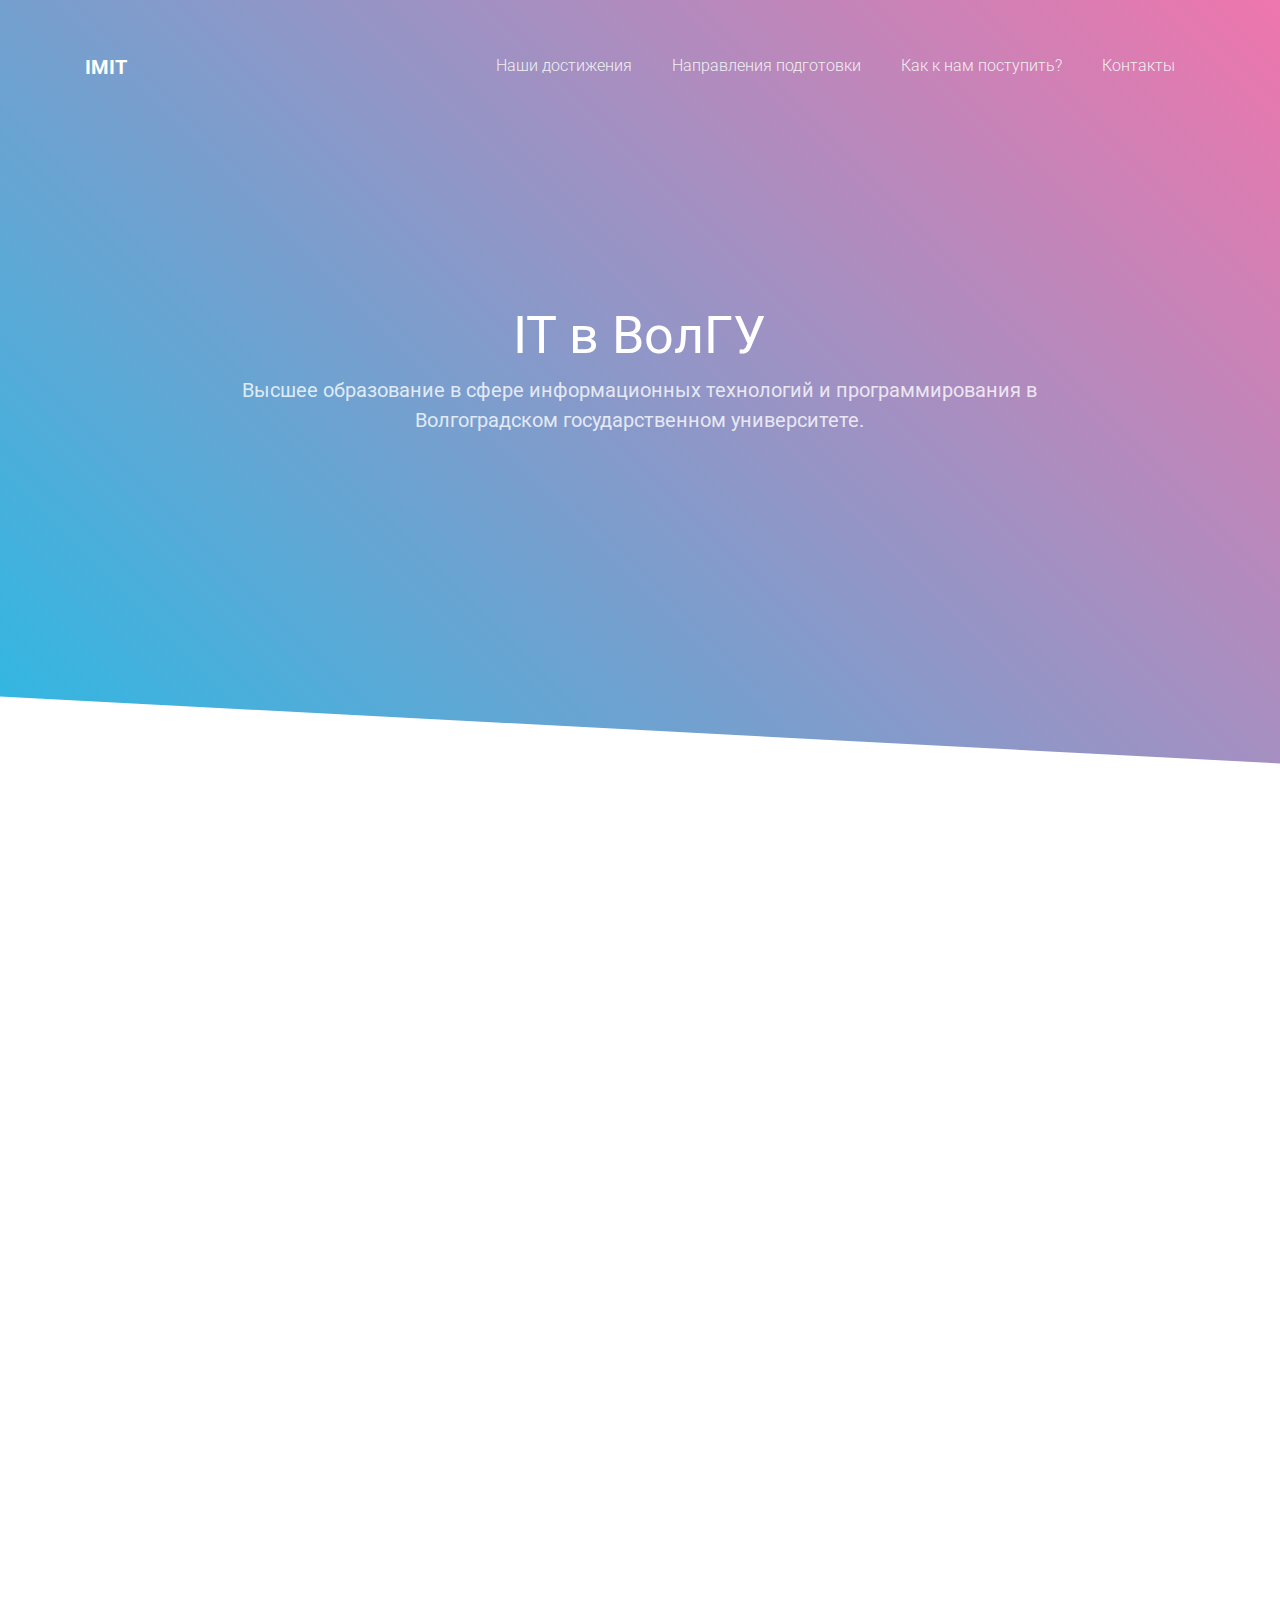
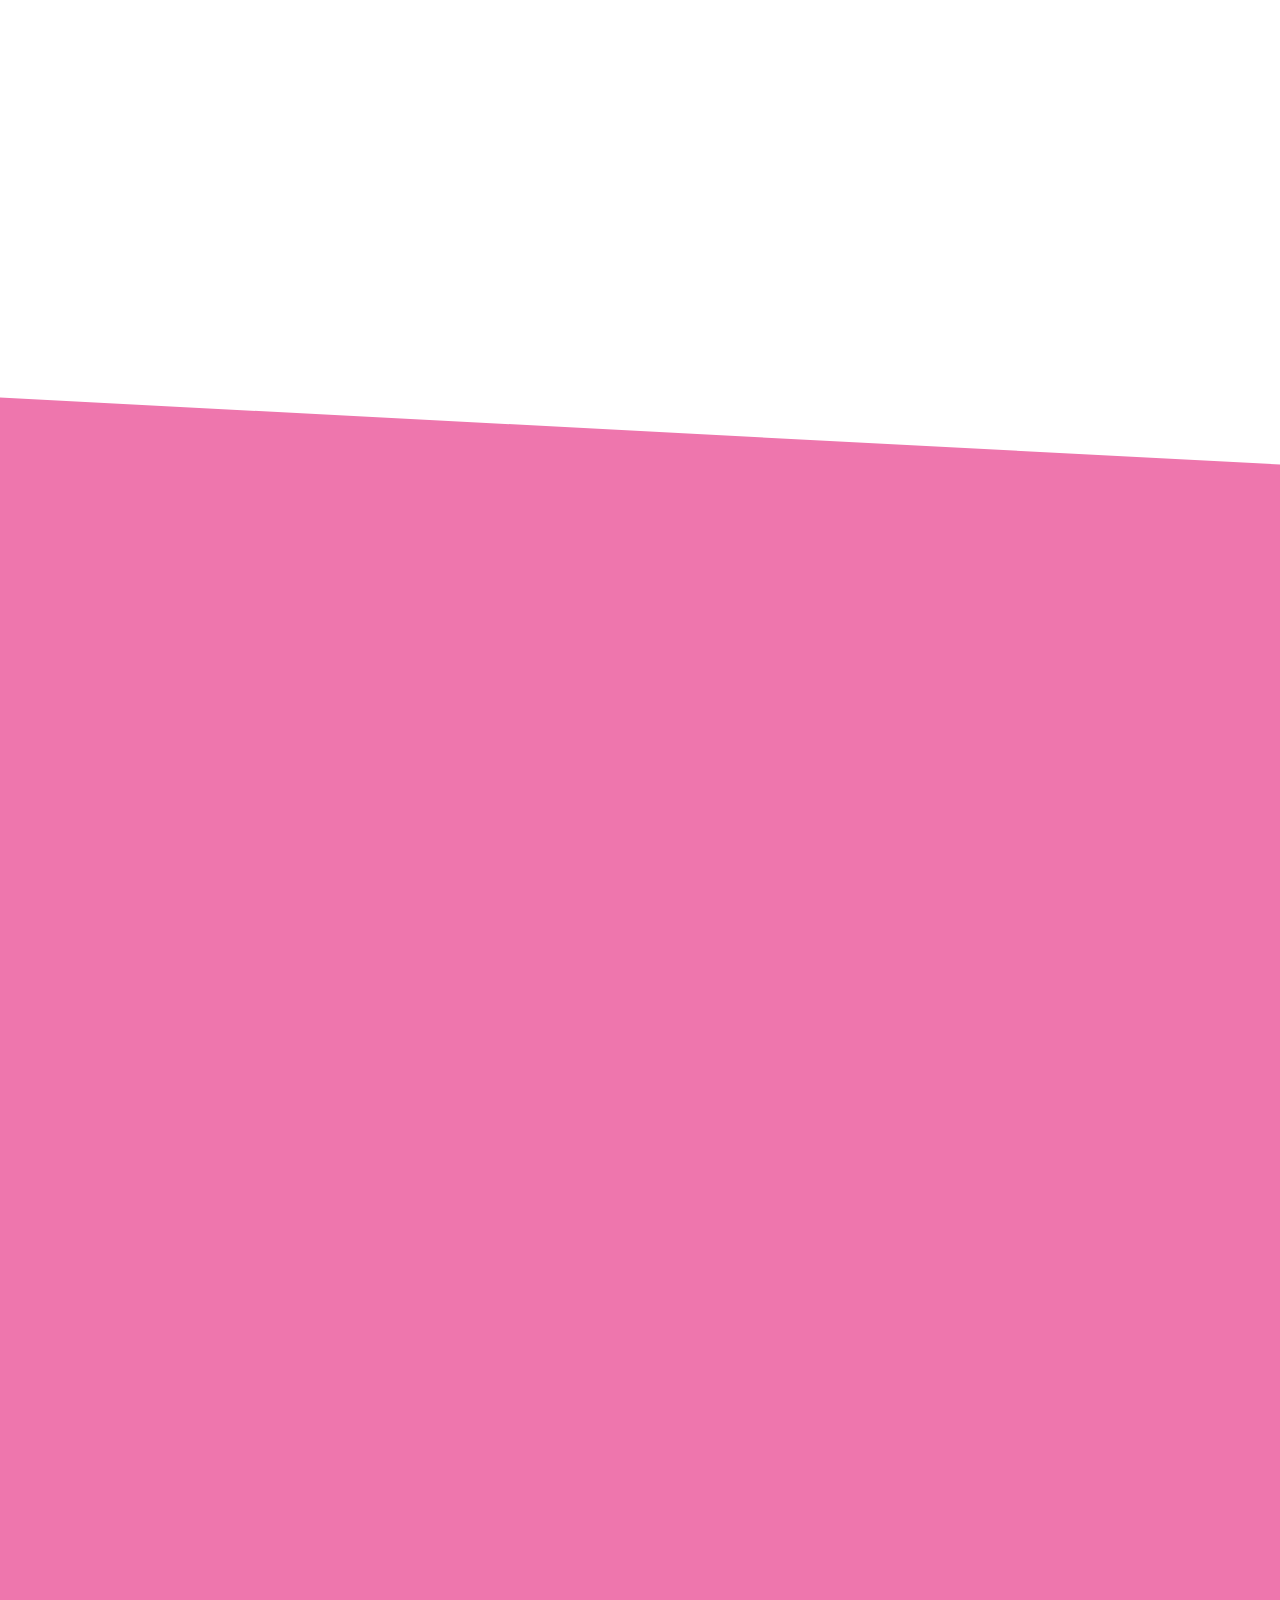
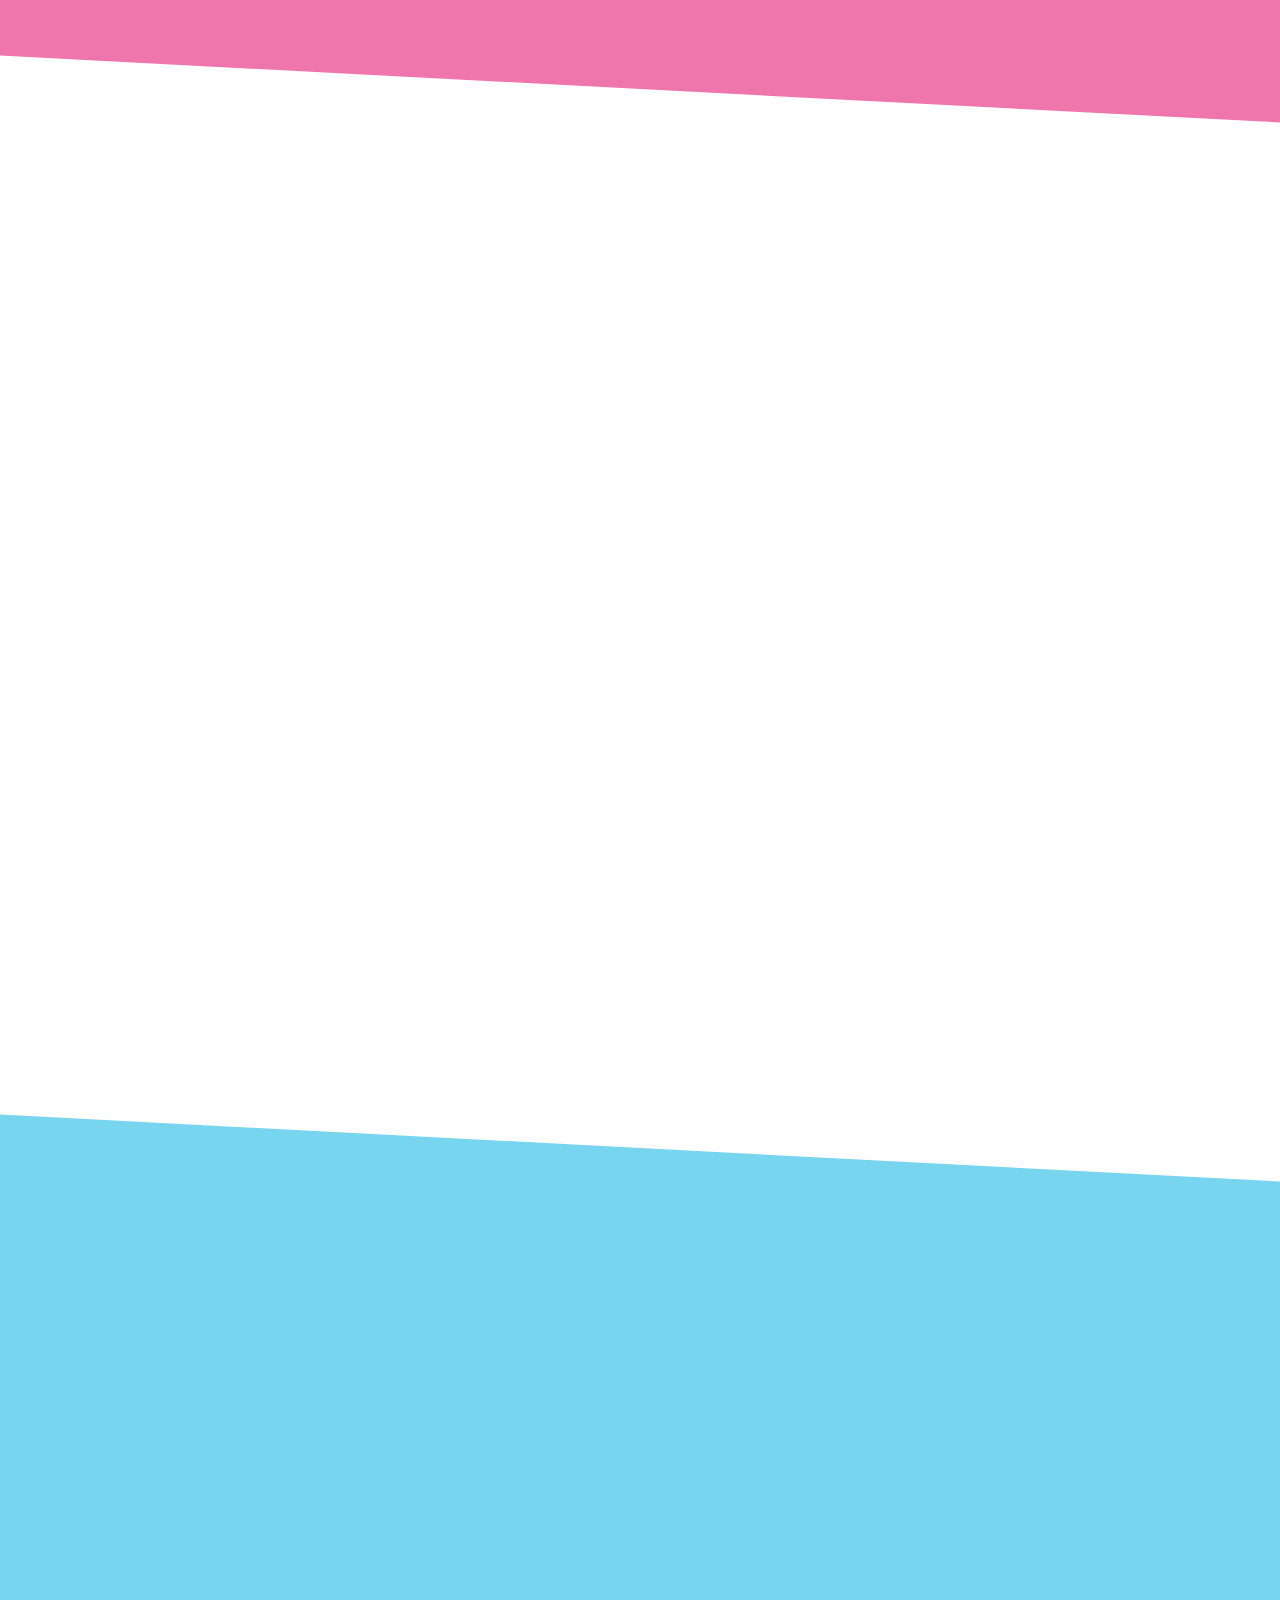
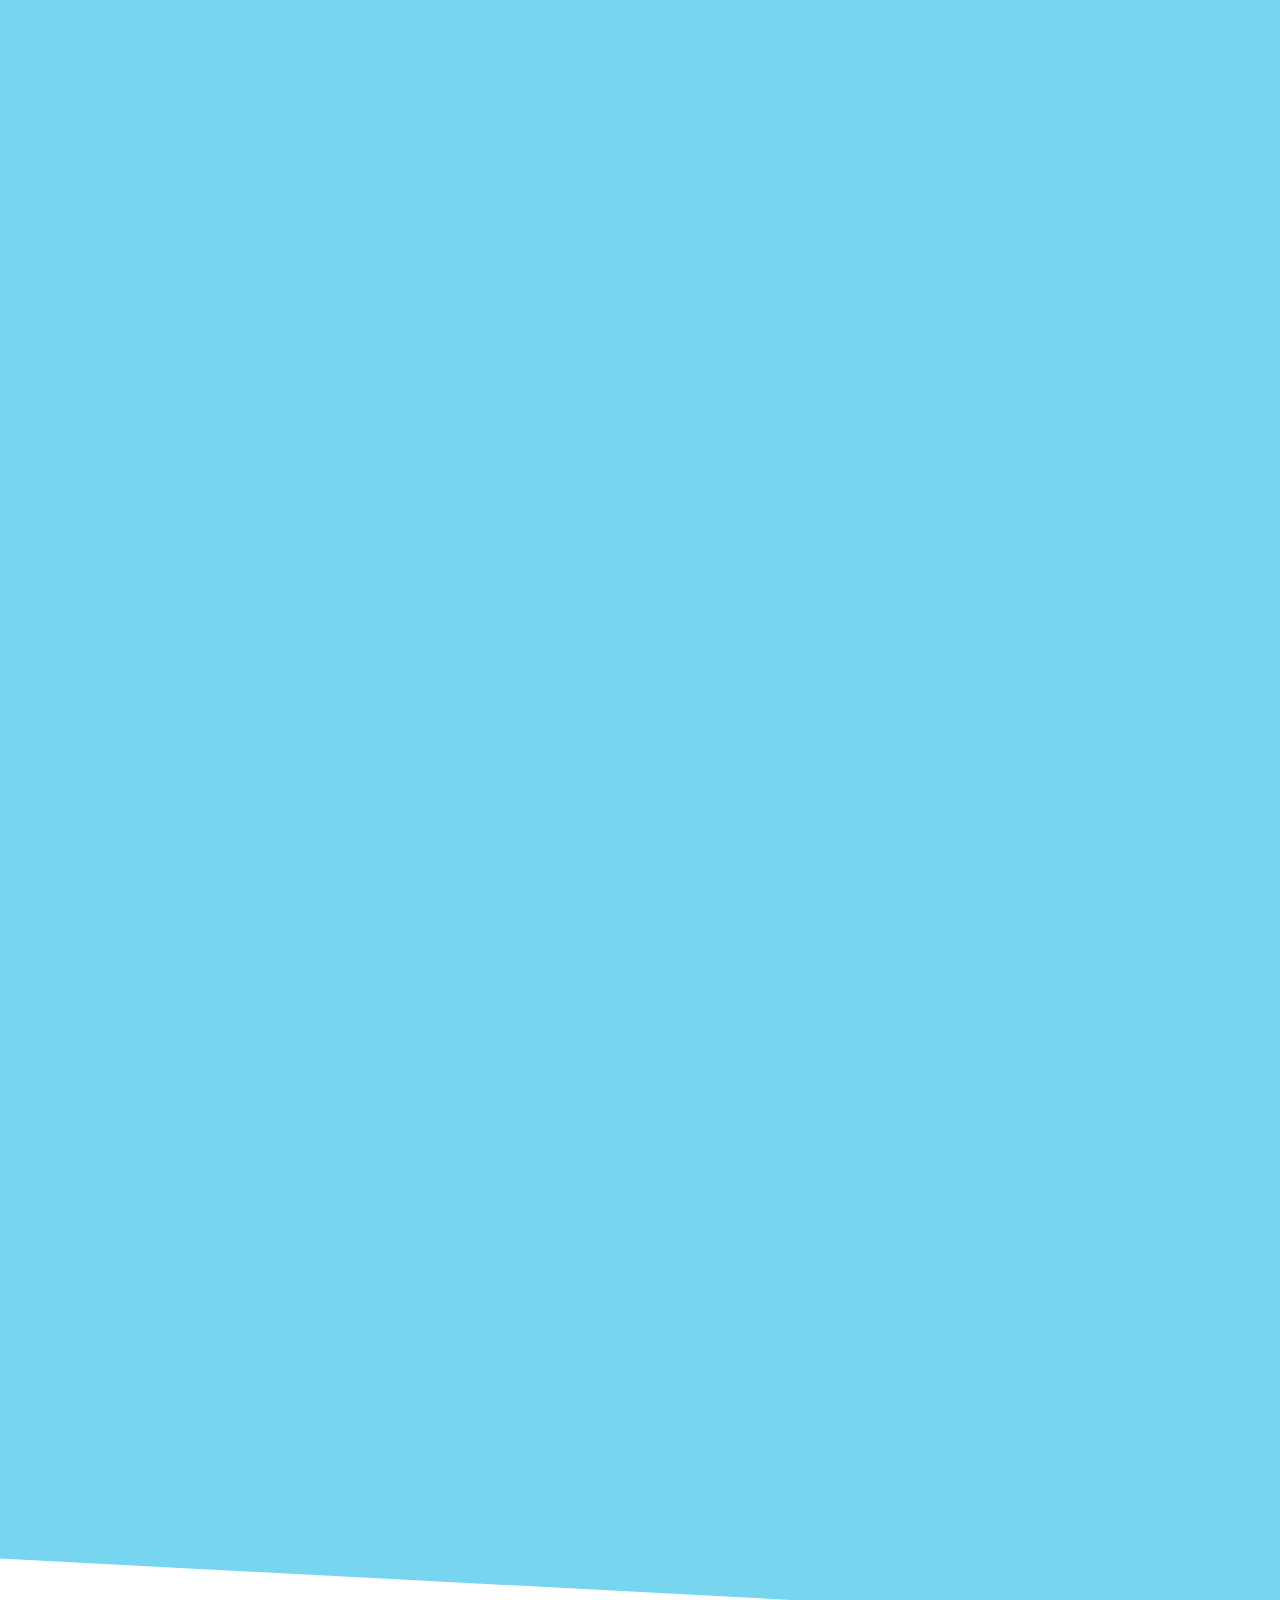
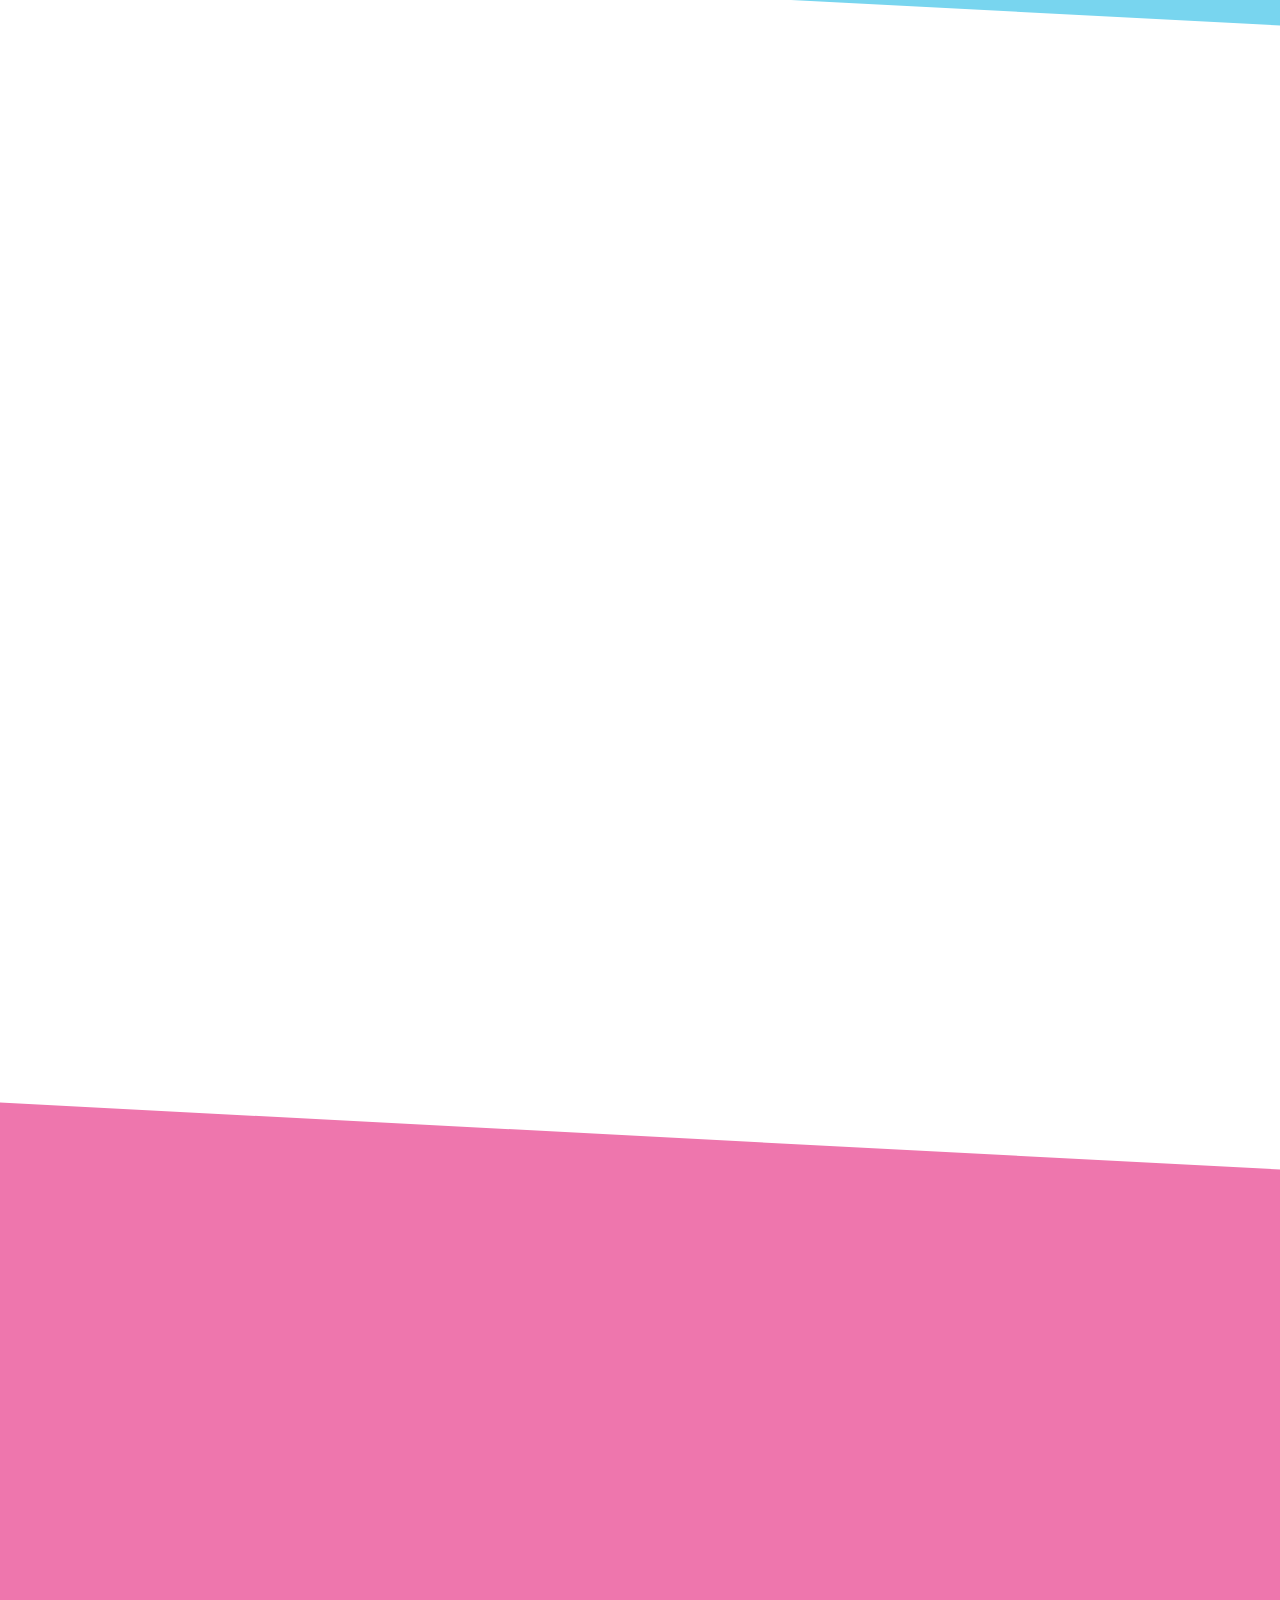
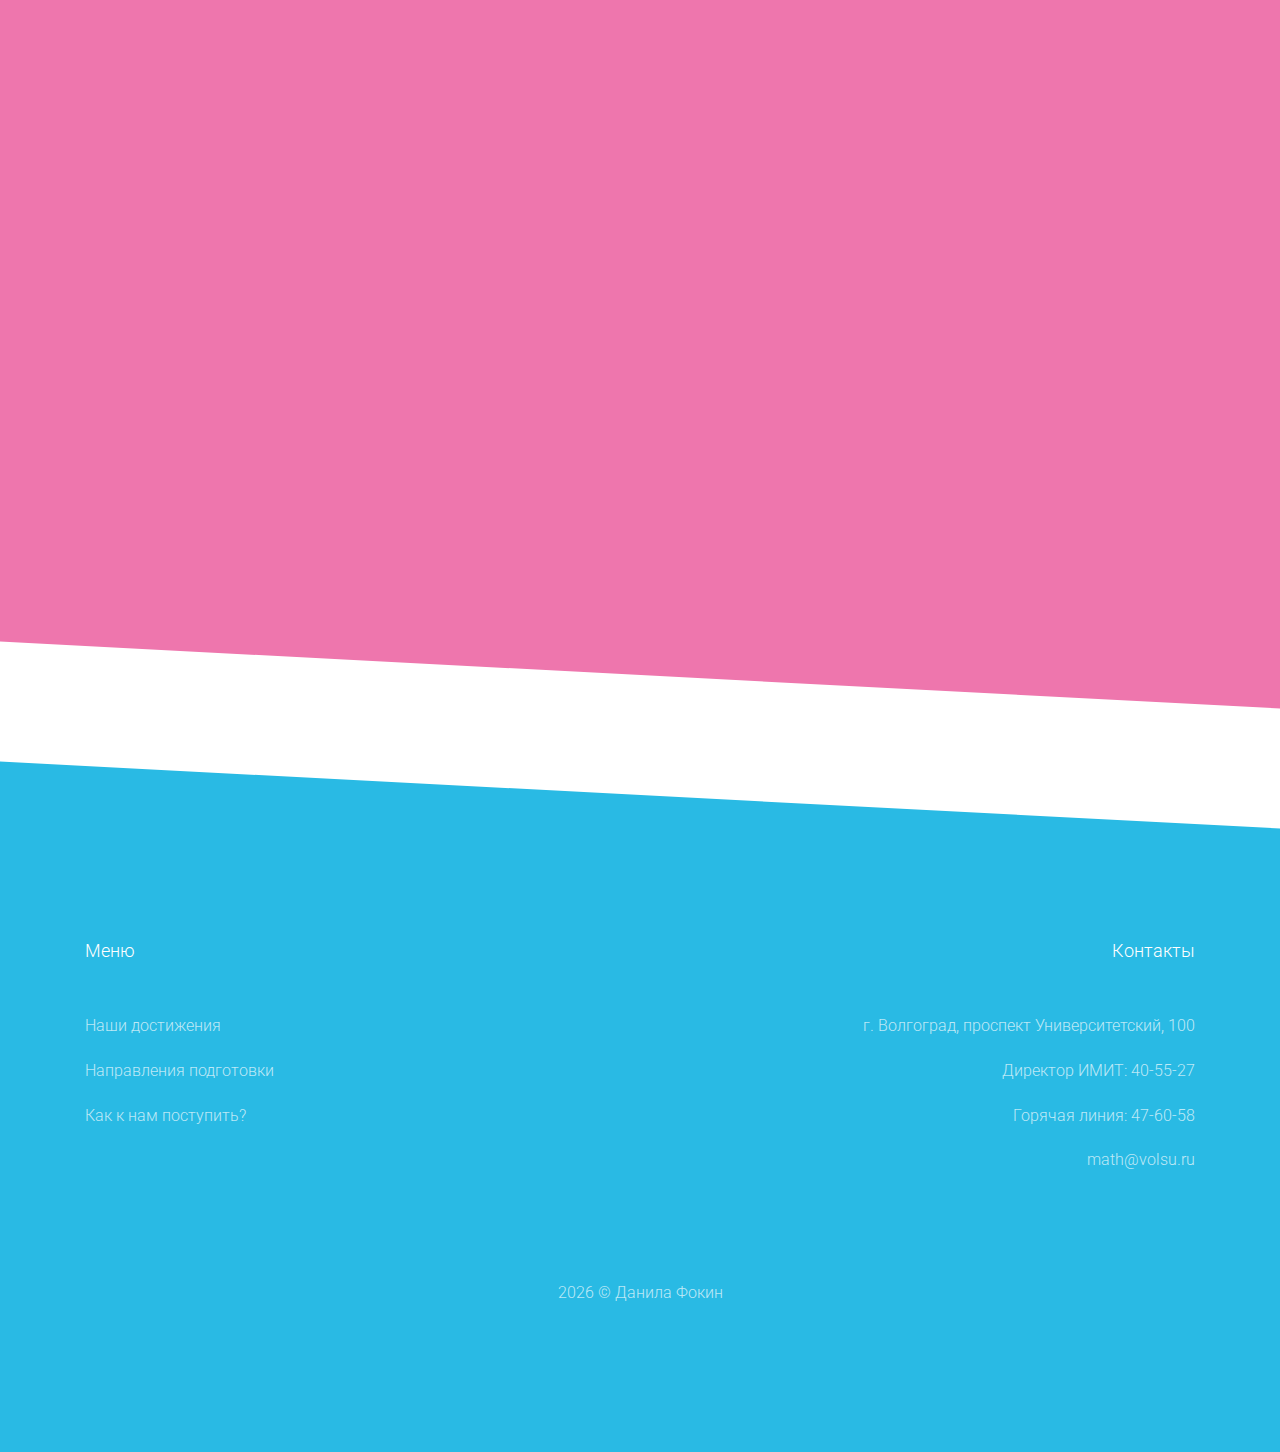
<file: index.html>
<!DOCTYPE html>
<html lang="ru">
<head>
    <title>ИМИТ ВолГУ</title>
    <meta charset="utf-8">

    <meta name="viewport" content="width=device-width, initial-scale=1, shrink-to-fit=no">

    <link href="https://fonts.googleapis.com/css?family=Roboto:300,400,500,700" rel="stylesheet">

    <link href="/favicon.ico" rel="shortcut icon" type="image/x-icon"/>

    <link rel="stylesheet" href="css/animate.css">
    <link rel="stylesheet" href="css/style.css">
</head>
<body>

<nav class="navbar navbar-expand-lg navbar-dark ftco_navbar bg-dark ftco-navbar-light" id="ftco-navbar">
    <div class="container">
        <a class="navbar-brand" href="#">IMIT</a>
        <button class="navbar-toggler" type="button" data-toggle="collapse" data-target="#ftco-nav"
                aria-controls="ftco-nav" aria-expanded="false" aria-label="Toggle navigation">
            <span class="oi oi-menu"></span> Меню
        </button>

        <div class="collapse navbar-collapse" id="ftco-nav">
            <ul class="navbar-nav ml-auto">
                <li class="nav-item"><a href="#achievements" class="nav-link">Наши достижения</a></li>
                <li class="nav-item"><a href="#areas-of-training" class="nav-link">Направления подготовки</a></li>
                <li class="nav-item"><a href="#how-to-proceed" class="nav-link">Как к нам поступить?</a></li>
                <li class="nav-item"><a href="#contacts" class="nav-link">Контакты</a></li>
            </ul>
        </div>
    </div>
</nav>

<!-- main -->
<section class="ftco-section ftco-gradient-bg">
    <div class="container">
        <div class="row main-section__text align-items-center justify-content-center">
            <div class="col-md-10 text-center">
                <h1>IT в ВолГУ</h1>
                <p>Высшее образование в сфере информационных технологий и программирования в Волгоградском
                    государственном университете.</p>
            </div>
        </div>
    </div>
</section>

<!-- causes -->
<section class="ftco-section ftco-degree-bg">
    <div class="container">
        <div class="row justify-content-center mb-5 pb-5">
            <div class="col-md-7 text-center heading-section ftco-animate">
                <h2>Пять причин стать IT-специалистом</h2>
            </div>
        </div>
        <div class="row d-flex justify-content-center">
            <div class="col-12">
                <div class="cause row ftco-animate">
                    <div class="col-md-2 d-flex mb-3 mb-md-0 justify-content-center">
                        <div class="cause-number"><span>1</span></div>
                    </div>
                    <div class="cause-content text-center text-md-left col-md-10">
                        <div class="cause-content__header">Потребность в IT-специалистах</div>
                        <div class="cause-content__description">Прогноз мирового рынка IT-вакансий на 2018 год от
                            ведущего
                            аналитического агенства Северной Америки Robert Half
                        </div>
                    </div>
                </div>
            </div>

            <div class="col-12">
                <div class="cause row ftco-animate">
                    <div class="col-md-2 d-flex mb-3 mb-md-0 justify-content-center">
                        <div class="cause-number"><span>2</span></div>
                    </div>
                    <div class="cause-content text-center text-md-left col-md-10">
                        <div class="cause-content__header">Понадобится 2 миллиона
                            программистов
                        </div>
                        <div class="cause-content__description">В ближайшие 10 лет в России понадобяться 2 миллиона
                            программистов. Исследование Фонда развития интернет-инициатив, 2018
                            год
                        </div>
                    </div>
                </div>
            </div>

            <div class="col-12">
                <div class="cause row ftco-animate">
                    <div class="col-md-2 d-flex mb-3 mb-md-0 justify-content-center">
                        <div class="cause-number"><span>3</span></div>
                    </div>
                    <div class="cause-content text-center text-md-left col-md-10">
                        <div class="cause-content__header">Самая высокая зарплата</div>
                        <div class="cause-content__description">В России самая высокая заработная плата на старте
                            карьеры. Исследование ведущего российского кадрового агенства HeadHunter, декабрь 2017 года
                        </div>
                    </div>
                </div>
            </div>

            <div class="col-12">
                <div class="cause row ftco-animate">
                    <div class="col-md-2 d-flex mb-3 mb-md-0 justify-content-center">
                        <div class="cause-number"><span>4</span></div>
                    </div>
                    <div class="cause-content text-center text-md-left col-md-10">
                        <div class="cause-content__header">Освоение других предметных областей</div>
                        <div class="cause-content__description">Будучи IT-специалистом, Вы неизбежно будете
                            соприкасаться с
                            самыми разными сферами деятельности, что дает возможность освоить различные отрасли
                            параллельно с
                            вашей основной работой
                        </div>
                    </div>
                </div>
            </div>

            <div class="col-12">
                <div class="cause row ftco-animate">
                    <div class="col-md-2 d-flex mb-3 mb-md-0 justify-content-center">
                        <div class="cause-number"><span>5</span></div>
                    </div>
                    <div class="cause-content text-center text-md-left col-md-10">
                        <div class="cause-content__header">Свобода во времени</div>
                        <div class="cause-content__description">Свободный график и работа на удаленной основе - Вы
                            можете выбрать место и время занятости так, как Вам будет удобно
                        </div>
                    </div>
                </div>
            </div>
        </div>
    </div>
</section>

<!-- Профессии после окончания обучения  -->
<section id="profession" class="ftco-section ftco-secondary-bg ftco-degree-bg">
    <div class="parallax-img d-flex align-items-center">
        <div class="container">
            <div class="row no-gutters justify-content-center mb-5 pb-5">
                <div class="col-md-7 text-center heading-section heading-section-white ftco-animate">
                    <h2>Профессии после окончания обучения</h2>
                </div>
            </div>
            <div class="row">
                <div class="profession-card col-lg-3 pb-4 ftco-animate">
                    <div class="card bg-light color-black" data-aos-delay="100">
                        <div class="card-header text-center">
                            Системный архитектор
                        </div>
                        <div class="card-body">
                            <p class="card-text">Разработчик мобильных приложений для смартфонов. Одна из самых
                                перспективных и модных профессий</p>
                        </div>
                    </div>
                </div>
                <div class="profession-card col-lg-3 pb-4 ftco-animate">
                    <div class="card bg-light color-black" data-aos-delay="200">
                        <div class="card-header text-center">Аналитик Big Data</div>
                        <div class="card-body">
                            <p class="card-text">Специалист по изучению больших массивов данных - это
                                находить логические связи в системе собранной информации и на основании этого делать те
                                или иные выводы, разрабатывать бизнес-решения, модели</p>
                        </div>
                    </div>
                </div>
                <div class="profession-card col-lg-3 pb-4 ftco-animate">
                    <div class="card bg-light color-black" data-aos-delay="300">
                        <div class="card-header text-center">Разработчик ПО и ОС</div>
                        <div class="card-body">
                            <p class="card-text">Специалист, занимающийся непосредственной разработкой современного
                                программного обеспечения</p>
                        </div>
                    </div>
                </div>

                <div class="profession-card col-lg-3 pb-4 ftco-animate">
                    <div class="card bg-light color-black" data-aos-delay="500">
                        <div class="card-header text-center">SEO - специалист</div>
                        <div class="card-body">
                            <p class="card-text">Специалист по поисковому продвижению сайта – востребованная
                                специальность в сфере интернет-рекламы</p>
                        </div>
                    </div>
                </div>
                <div class="profession-card col-lg-3 pb-4 ftco-animate">
                    <div class="card bg-light color-black" data-aos-delay="400">
                        <div class="card-header text-center">Программист микроконтроллеров</div>
                        <div class="card-body">
                            <p class="card-text">Специалист в области программного обеспечения и вычислительной техники,
                                автоматизации процессов</p>
                        </div>
                    </div>
                </div>
                <div class="profession-card col-lg-3 pb-4 ftco-animate">
                    <div class="card bg-light color-black" data-aos-delay="600">
                        <div class="card-header text-center">Backend/ Frontend разработчик</div>
                        <div class="card-body">
                            <p class="card-text">Специалист в области информационных технологий, занимающийся
                                разработкой интернет-сайтов</p>
                        </div>
                    </div>
                </div>
                <div class="profession-card col-lg-3 pb-4 ftco-animate">
                    <div class="card bg-light color-black" data-aos-delay="700">
                        <div class="card-header text-center">Специалист в области робототехники</div>
                        <div class="card-body">
                            <p class="card-text">Специалист по разработке роботов и созданию новейших автоматизированных
                                технических систем</p>
                        </div>
                    </div>
                </div>
                <div class="profession-card col-lg-3 pb-4 ftco-animate">
                    <div class="card bg-light color-black" data-aos-delay="800">
                        <div class="card-header text-center">Специалист в области 3D-технологий</div>
                        <div class="card-body">
                            <p class="card-text">Специалист по 3D-моделированию, осуществляющий полный цикл работ по
                                разработке и изготовлению трёхмерных моделей</p>
                        </div>
                    </div>
                </div>
            </div>
        </div>
    </div>
</section>

<section class="ftco-section ftco-degree-bg">
    <div class="container">
        <div class="row justify-content-center mb-5 pb-5">
            <div class="col-md-7 text-center heading-section ftco-animate">
                <h2>Факты о ВолГУ</h2>
            </div>
        </div>
        <div class="row">
            <div class="col-md-6 col-lg-3 d-flex align-self-stretch ftco-animate">
                <div class="media block-6 services d-block text-center">
                    <div class="d-flex justify-content-center">
                        <div class="icon color-1 d-flex justify-content-center mb-3">
                            <svg class="align-self-center" xmlns="http://www.w3.org/2000/svg" xmlns:xlink="http://www.w3.org/1999/xlink" version="1.1" id="Layer_1" x="0px" y="0px" viewBox="0 0 511.994 511.994" style="enable-background:new 0 0 511.994 511.994;" xml:space="preserve" width="50px" height="50px">
                                <g>
                                    <path d="M501.338,469.342h-10.672v-96c0-5.906-4.766-10.688-10.671-10.688H341.34V245.336c0-5.891-4.781-10.672-10.672-10.672     h-10.672v-32c0-5.891-4.766-10.663-10.656-10.663h-42.671V169.9c21.766-3.125,40.515-15.656,51.983-33.336     c43.797-19.242,54.125-78.897,54.547-81.491c0.516-3.094-0.359-6.25-2.391-8.641c-2.031-2.383-5-3.766-8.141-3.766h-32V32.002     c0-5.891-4.766-10.664-10.672-10.664H191.998c-5.875,0-10.656,4.773-10.656,10.664v10.664h-32c-3.125,0-6.108,1.383-8.124,3.766     c-2.031,2.391-2.906,5.547-2.406,8.641c0.438,2.594,10.749,62.249,54.53,81.491c11.5,17.68,30.25,30.211,51.999,33.336v22.102     H202.67c-5.891,0-10.672,4.772-10.672,10.663v32h-10.656c-5.891,0-10.672,4.781-10.672,10.672v74.664H32     c-5.875,0-10.656,4.781-10.656,10.656v138.686H10.672C4.781,469.343,0,474.109,0,479.999s4.781,10.656,10.672,10.656H32h149.342     h149.326h149.327h21.343c5.891,0,10.656-4.766,10.656-10.656S507.228,469.342,501.338,469.342z M330.668,96.002v-32h18.422     c-3.094,10.258-8.828,25.008-18.594,36.944C330.621,99.306,330.668,97.665,330.668,96.002z M162.967,64.002h18.375v32     c0,1.632,0.062,3.257,0.156,4.866C171.81,88.955,166.06,74.236,162.967,64.002z M170.67,469.342H42.672v-128H170.67V469.342z      M202.67,96.002V42.666h106.67v53.336c0,29.405-23.937,53.335-53.343,53.335C226.592,149.337,202.67,125.408,202.67,96.002z      M213.342,213.336h85.326v21.328h-85.326V213.336z M319.996,373.342v96H191.998V330.656V256h10.672h106.67h10.656V373.342z      M469.339,469.342H341.34v-85.344h127.999V469.342z" fill="#78d5ef"/>
                                    <path d="M266.669,106.665V74.666c0-5.891-4.766-10.664-10.672-10.664c-5.875,0-10.656,4.773-10.656,10.664v31.999     c0,5.891,4.781,10.672,10.656,10.672C261.903,117.337,266.669,112.556,266.669,106.665z" fill="#78d5ef"/>
                                </g>
                            </svg>
                        </div>
                    </div>
                    <div class="media-body p-2">
                        <h3 class="heading">Заголовок</h3>
                        <p> ВолГУ лидирует среди волгоградских вузов и занимает второе место в Южном Федеральном округе
                            в рейтинге рейтинге лучших вузов России-2018 агенства RAEX (Эксперт РА)</p>
                    </div>
                </div>
            </div>
            <div class="col-md-6 col-lg-3 d-flex align-self-stretch ftco-animate">
                <div class="media block-6 services d-block text-center">
                    <div class="d-flex justify-content-center">
                        <div class="icon color-2 d-flex justify-content-center mb-3">
                            <svg class="align-self-center" xmlns="http://www.w3.org/2000/svg" xmlns:xlink="http://www.w3.org/1999/xlink" version="1.1" id="Capa_1" x="0px" y="0px" width="50px" height="50px" viewBox="0 0 37.286 37.287" style="enable-background:new 0 0 37.286 37.287;" xml:space="preserve">
                                <g>
                                    <path d="M36.683,16.339l-7.567,7.377l1.786,10.417c0.128,0.75-0.182,1.509-0.797,1.957c-0.348,0.253-0.762,0.382-1.176,0.382   c-0.318,0-0.638-0.076-0.931-0.23l-9.355-4.918l-9.355,4.918c-0.674,0.355-1.49,0.295-2.107-0.15   c-0.615-0.448-0.924-1.206-0.795-1.957l1.787-10.417L0.604,16.34c-0.547-0.531-0.741-1.326-0.508-2.05   c0.236-0.724,0.861-1.251,1.615-1.361l10.459-1.521l4.68-9.478c0.335-0.684,1.031-1.116,1.792-1.116   c0.763,0,1.456,0.432,1.793,1.115l4.68,9.478l10.461,1.521c0.752,0.109,1.379,0.637,1.611,1.361   C37.425,15.013,37.226,15.808,36.683,16.339z" fill="#79efb4"/>
                                </g>
                            </svg>
                        </div>
                    </div>
                    <div class="media-body p-2">
                        <h3 class="heading">Заголовок</h3>
                        <p> ВолГУ в 2018 году вошел в предметный международный рейтинг университетов Round University
                            Ranking (RUR) по направлению «Технические науки» (единственный из волгоградских вузов)</p>
                    </div>
                </div>
            </div>
            <div class="col-md-6 col-lg-3 d-flex align-self-stretch ftco-animate">
                <div class="media block-6 services d-block text-center">
                    <div class="d-flex justify-content-center">
                        <div class="icon color-3 d-flex justify-content-center mb-3">
                            <svg class="align-self-center" xmlns="http://www.w3.org/2000/svg" xmlns:xlink="http://www.w3.org/1999/xlink" version="1.1" id="Layer_1" x="0px" y="0px" viewBox="0 0 472.623 472.623" style="enable-background:new 0 0 472.623 472.623;" xml:space="preserve" width="50px" height="50px">
                                <g>
                                    <path d="M157.062,56.669c-0.985-3.151-3.545-5.514-6.794-6.4l-40.271-11.028L87.056,4.287c-3.643-5.514-12.898-5.514-16.542,0    L47.573,39.241L7.302,50.269c-3.249,0.886-5.809,3.249-6.794,6.4c-1.083,3.151-0.394,6.695,1.674,9.255l26.191,32.591    l-2.068,41.748c-0.098,3.348,1.378,6.498,4.135,8.468c2.659,1.969,6.105,2.462,9.255,1.28l39.089-14.868l39.089,14.868    c1.182,0.394,2.363,0.591,3.545,0.591c1.969,0,4.037-0.591,5.711-1.871c2.757-1.969,4.234-5.12,4.135-8.468l-2.068-41.748    l26.191-32.591C157.456,63.364,158.145,59.819,157.062,56.669z" fill="#ee76ad"/>
                                    <rect x="196.931" y="49.058" width="167.385" height="19.692" fill="#ee76ad"/>
                                    <rect x="196.931" y="98.288" width="275.692" height="19.692" fill="#ee76ad"/>
                                    <path d="M157.062,217.653c-0.985-3.151-3.545-5.612-6.794-6.498l-40.271-11.028l-22.942-34.954    c-3.643-5.514-12.898-5.514-16.542,0l-22.942,34.954L7.302,211.155c-3.249,0.886-5.809,3.348-6.794,6.498    c-1.083,3.151-0.394,6.597,1.674,9.157l26.191,32.591l-2.068,41.846c-0.098,3.249,1.378,6.498,4.135,8.369    c2.659,1.969,6.105,2.462,9.255,1.28l39.089-14.769l39.089,14.769c1.182,0.394,2.363,0.689,3.545,0.689    c1.969,0,4.037-0.689,5.711-1.969c2.757-1.871,4.234-5.12,4.135-8.369l-2.068-41.846l26.191-32.591    C157.456,224.25,158.145,220.804,157.062,217.653z" fill="#ee76ad"/>
                                    <rect x="196.931" y="206.596" width="167.385" height="19.692" fill="#ee76ad"/>
                                    <rect x="196.931" y="255.827" width="275.692" height="19.692" fill="#ee76ad"/>
                                    <path d="M157.062,378.539c-0.985-3.151-3.545-5.612-6.794-6.498l-40.271-10.929l-22.942-35.052    c-3.643-5.514-12.898-5.514-16.542,0l-22.942,35.052L7.302,372.041c-3.249,0.886-5.809,3.348-6.794,6.498    c-1.083,3.151-0.394,6.597,1.674,9.157l26.191,32.689l-2.068,41.748c-0.098,3.348,1.378,6.498,4.135,8.468    c2.659,1.871,6.105,2.363,9.255,1.182l39.089-14.769l39.089,14.769c1.182,0.492,2.363,0.689,3.545,0.689    c1.969,0,4.037-0.689,5.711-1.871c2.757-1.969,4.234-5.12,4.135-8.468l-2.068-41.748l26.191-32.689    C157.456,385.136,158.145,381.69,157.062,378.539z" fill="#ee76ad"/>
                                    <rect x="196.931" y="373.981" width="167.385" height="19.692" fill="#ee76ad"/>
                                    <rect x="196.931" y="423.211" width="275.692" height="19.692" fill="#ee76ad"/>
                                </g>
                            </svg>
                        </div>
                    </div>
                    <div class="media-body p-2">
                        <h3 class="heading">Заголовок</h3>
                        <p>ВолГУ вошел в ТОП-200 международных рейтингов университетов QS BRICS (среди стран-членов
                            БРИКС) и QS EECA (среди стран Восточной Европы и Центральной Азии). В данных рейтингах -
                            ВолГУ единственный из всех Волгоградских вузов и второй среди вузов Южного федерального
                            округа</p>
                    </div>
                </div>
            </div>

            <div class="col-md-6 col-lg-3 d-flex align-self-stretch ftco-animate">
                <div class="media block-6 services d-block text-center">
                    <div class="d-flex justify-content-center">
                        <div class="icon color-4 d-flex justify-content-center mb-3">
                            <svg class="align-self-center" xmlns="http://www.w3.org/2000/svg" xmlns:xlink="http://www.w3.org/1999/xlink" version="1.1" id="Capa_1" x="0px" y="0px" viewBox="0 0 465.987 465.987" style="enable-background:new 0 0 465.987 465.987;" xml:space="preserve" width="50px" height="50px">
                                <g>
                                    <path d="M372.735,236.547c-2.651-3.535-7.665-4.251-11.2-1.6c-1.698,1.274-2.821,3.17-3.12,5.272l-4.44,31.12    c-0.107,0.4-0.247,0.79-0.416,1.168c8.159-10.834,14.744-22.769,19.56-35.448L372.735,236.547z" fill="#efac78"/>
                                    <path d="M346.047,278.203c-0.377,0-0.754-0.024-1.128-0.072l-47.52-6.792c-4.374-0.627-7.411-4.68-6.784-9.054    c0-0.001,0-0.001,0-0.002l4.44-31.12c0.619-4.375-2.425-8.423-6.8-9.042c-2.093-0.296-4.219,0.248-5.912,1.514l-25.152,18.856    c-3.535,2.651-8.549,1.935-11.2-1.6v0l-28.8-38.4c-2.651-3.535-1.935-8.549,1.6-11.2l25.144-18.856    c3.535-2.651,4.251-7.665,1.6-11.2c-1.274-1.698-3.17-2.821-5.272-3.12l-31.12-4.448c-4.374-0.622-7.416-4.673-6.793-9.047    c0-0.003,0.001-0.006,0.001-0.009l6.792-47.512c0.622-4.374,4.673-7.416,9.047-6.793c0.003,0,0.006,0.001,0.009,0.001l31.12,4.448    c3.201,0.464,6.364-1.058,8-3.848c1.699-2.773,1.508-6.307-0.48-8.88l-18.84-25.136c-2.651-3.535-1.935-8.549,1.6-11.2l4.536-3.4    c-7.348-0.355-14.713-0.158-22.032,0.592C143.087,51.905,86.347,123.274,95.369,202.29c4.915,43.045,28.949,81.589,65.438,104.945    c13.322,8.26,21.504,22.75,21.696,38.424v32.328c0,13.255,10.745,24,24,24h64c13.255,0,24-10.745,24-24v-31.664    c0.203-16.042,8.553-30.878,22.16-39.376c12.612-8.182,23.875-18.276,33.384-29.92    C348.841,277.766,347.461,278.172,346.047,278.203z M246.503,377.987h-16v-24h16V377.987z M230.503,337.987    c-0.005-21.152-13.048-40.112-32.8-47.68c-57.609-22.526-86.049-87.487-63.523-145.096c8.722-22.307,24.366-41.23,44.635-53.992    l8.488,13.536c-44.875,28.237-58.362,87.505-30.125,132.38c10.94,17.386,27.169,30.805,46.301,38.284    c25.928,9.917,43.044,34.808,43.024,62.568H230.503z" fill="#efac78"/>
                                    <path d="M206.503,441.987v8c0,8.837,7.163,16,16,16h32c8.837,0,16-7.163,16-16v-8H206.503z" fill="#efac78"/>
                                    <path d="M156.487,313.987c-4.74-3.073-9.305-6.409-13.672-9.992c-12.077,23.51-40.925,32.778-64.435,20.702    c-16.002-8.22-26.042-24.72-25.989-42.71c0.037-24.187,18.05-44.575,42.048-47.592c-2.936-8.83-5.057-17.911-6.336-27.128    l-1.4,6.656c-1.818,8.647-10.303,14.183-18.95,12.365c-2.071-0.435-4.035-1.277-5.778-2.477l-16.64-11.424l-14.576,14.544    l11.456,16.656c5.014,7.276,3.18,17.24-4.096,22.254c-1.745,1.202-3.711,2.046-5.784,2.482l-19.944,4.2v19.008l19.944,4.2    c8.647,1.821,14.181,10.307,12.36,18.954c-0.437,2.076-1.283,4.044-2.488,5.79l-11.448,16.568l14.576,14.544l16.624-11.456    c7.276-5.014,17.24-3.18,22.254,4.096c1.202,1.745,2.046,3.711,2.482,5.784l4.192,19.976h19.016l4.192-19.944    c1.82-8.647,10.305-14.182,18.952-12.362c2.073,0.436,4.039,1.28,5.784,2.482l16.616,11.424l17.16-17.16    C169.73,325.971,164.04,318.756,156.487,313.987z" fill="#efac78"/>
                                    <rect x="206.503" y="409.987" width="64" height="16" fill="#efac78"/>
                                    <path d="M438.255,137.915c-13.121-1.876-22.237-14.035-20.361-27.156c0.901-6.301,4.268-11.986,9.361-15.804l18.744-14.064    l-19.2-25.6l-18.744,14.056c-10.602,7.956-25.646,5.81-33.601-4.791c-3.815-5.084-5.458-11.475-4.567-17.769l3.312-23.2    l-31.672-4.52l-3.312,23.2c-1.877,13.121-14.035,22.237-27.156,20.361c-6.301-0.901-11.986-4.268-15.804-9.361l-14.064-18.776    l-25.6,19.2l14.056,18.744c7.954,10.603,5.807,25.646-4.796,33.601c-5.095,3.822-11.499,5.462-17.804,4.559l-23.2-3.312    l-4.544,31.68l23.2,3.312c13.121,1.877,22.237,14.035,20.361,27.156c-0.901,6.301-4.268,11.986-9.361,15.804l-18.736,14.064    l19.2,25.6l18.744-14.056c10.603-7.954,25.646-5.807,33.601,4.796c3.822,5.095,5.462,11.5,4.559,17.804l-3.312,23.2l31.744,4.544    l3.312-23.2c1.877-13.121,14.035-22.237,27.156-20.361c6.301,0.901,11.986,4.268,15.804,9.361l14.064,18.736l25.6-19.2    l-14.104-18.776c-7.951-10.605-5.8-25.648,4.805-33.599c5.084-3.812,11.472-5.452,17.763-4.561l23.2,3.312l4.52-31.672    L438.255,137.915z M340.391,188.099c-26.51,0-48-21.49-48-48s21.49-48,48-48c26.51,0,48,21.49,48,48    C388.36,166.596,366.888,188.068,340.391,188.099z" fill="#efac78"/>
                                    <rect x="390.503" y="297.987" width="56" height="16" fill="#efac78"/>
                                    <rect x="398.504" y="334.75" transform="matrix(0.6401 -0.7683 0.7683 0.6401 -134.8876 444.0254)" width="16" height="62.48" fill="#efac78"/>
                                    <rect x="342.503" y="361.987" width="16" height="56" fill="#efac78"/>
                                    <rect x="5.519" y="129.987" transform="matrix(0.9701 -0.2425 0.2425 0.9701 -32.3155 13.4577)" width="65.968" height="15.992" fill="#efac78"/>
                                    <rect x="42.502" y="35.585" transform="matrix(0.5812 -0.8137 0.8137 0.5812 -35.8088 70.4021)" width="15.992" height="68.816" fill="#efac78"/>
                                    <rect x="94.329" y="0.952" transform="matrix(0.9688 -0.2477 0.2477 0.9688 -5.2277 26.401)" width="16" height="66.056" fill="#efac78"/>
                                </g>
                            </svg>
                        </div>
                    </div>
                    <div class="media-body p-2">
                        <h3 class="heading">Заголовок</h3>
                        <p>	ВолГУ присвоен статус Университетского центра инновационного, технологического и социального развития региона (приказ Правительства РФ, декабрь 2017 года)</p>
                    </div>
                </div>
            </div>
        </div>
    </div>
</section>

<!-- достижения / achievements -->
<section id="achievements" class="ftco-section-parallax ftco-degree-bg">
    <div class="parallax-img d-flex align-items-center">
        <div class="container">
            <div class="row no-gutters justify-content-center mb-5 pb-5">
                <div class="col-md-7 text-center heading-section heading-section-white ftco-animate">
                    <h2>Наши достижения</h2>
                </div>
            </div>
            <div class="row">
                <div class="col-lg-4 ftco-animate">
                    <div class="blog-entry" data-aos-delay="100">
                        <a href="#" data-toggle="modal" data-target="#news"
                           data-title="ВУЗПРОМФЕСТ-2018"
                           data-description="Команда студентов Института математики и информационных технологий ВолГУ по робототехнике в 2018 году одержала уверенную победу в полуфинале Всероссийского научно-технического фестиваля в области робототехники «ВУЗПРОМФЕСТ». Ребята заняли первое место в общекомандном зачете, а также в номинациях «Аддитивные технологии и 3D-печати», «Инноватика» и примут участие в финале мероприятия."
                           data-image="images/news/1.jpg"
                           style="background-image: url('images/news/1.jpg')"
                           class="rounded block-20">
                        </a>
                    </div>
                </div>
                <div class="col-lg-4 ftco-animate">
                    <div class="blog-entry" data-aos-delay="200">
                        <a href="#" data-toggle="modal" data-target="#news"
                           data-title="Международная студенческая олимпиада «IT-Планета»"
                           data-description="Аспирант Института математики и информационных технологий ВолГУ Александр Столяров в 2016 году стал победителем Международной студенческой олимпиады «IT-Планета» в номинации «Разработка мобильных приложений», представив мобильной приложение для людей с сердечной недостаточностью, которое анализирует жизненные процессы в организме для выявления патологий."
                           data-image="images/news/2.jpg"
                           style="background-image: url('images/news/2.jpg')"
                           class="rounded block-20">
                        </a>
                    </div>
                </div>
                <div class="col-lg-4 ftco-animate">
                    <div class="blog-entry" data-aos-delay="300">
                        <a href="#" data-toggle="modal" data-target="#news"
                           data-title="Международная студенческая олимпиада «IT-Планета»" data-description="Студенты Института математики и информационных технологий ВолГУ стабильно занимают призовые места в финале международной олимпиады в сфере информационных технологий «IT-планета».
<br>
Список побед: <br>
2016 год: 5 место по России в номинации «Программирование: C# и ASP.NET MVC» <br>
2017 год: 9 место по России в номинации «Программирование: C# и ASP.NET MVC», 3 место по России в номинации «Программирование C#» <br>
2018 год: 2 место по России в номинации «Программирование C#» и 3 место по России в номинации «Программирование Java»
"
                           data-image="images/news/3.jpg"
                           style="background-image: url('images/news/3.jpg')"
                           class="rounded block-20">
                        </a>
                    </div>
                </div>
                <div class="col-lg-4 ftco-animate">
                    <div class="blog-entry" data-aos-delay="400">
                        <a href="#" data-toggle="modal" data-target="#news"
                           data-title="Всероссийский конкурс по теории управления и ее приложениям"
                           data-description="Студент Института математики и информационных технологий ВолГУ Инесса Исаева стала победителем Всероссийского конкурса по теории управления и ее приложениям, проведенного Российской академией наук в 2017 году. Работа Инессы, посвящённая применению метод математического и компьютерного моделирования к решению экологических проблем Волго-Ахтубинской поймы, была признаны лучшей среди студентов."
                           data-image="images/news/4.jpg"
                           style="background-image: url('images/news/4.jpg')"
                           class="rounded block-20">
                        </a>
                    </div>
                </div>
                <div class="col-lg-4 ftco-animate">
                    <div class="blog-entry" data-aos-delay="500">
                        <a href="#" data-toggle="modal" data-target="#news"
                           data-title="Конгресс Европейской ассоциации по сердечной недостаточности" data-description="Мобильное приложение для людей с сердечной недостаточностью, разработанное аспирантом Института математики и информационных технологий ВолГУ Александром Столяровым, впервые в истории России признано одной из 11 лучших работ Конгресса Европейской ассоциации по сердечной недостаточности и представлено на финальной сессии конгресса.
<br>Конгресс состоялся в г. Париж, число участников: более 6000 кардиологов из 100 стран мира. В разработке проекта также принимал участие студент Института математики и информационных технологий ВолГУ Константин Дубинко.
"
                           data-image="images/news/5.jpg"
                           style="background-image: url('images/news/5.jpg')"
                           class="rounded block-20">
                        </a>
                    </div>
                </div>
                <!--<div class="col-lg-4 ftco-animate">-->
                <!--<div class="blog-entry" data-aos-delay="600">-->
                <!--<a href="#" data-toggle="modal" data-target="#news"-->
                <!--data-title="Международный турнир по спортивному программированию ACM/ICPC"-->
                <!--data-description="Команда Института математики и информационных технологий ВолГУ регулярно попадают в число сильнейших на полуфинале международного турнира по спортивному программированию ACM/ICPC (International Collegiate Programming Contest), который ежегодно проходит в г. Санкт-Петербург и собирает лучших программистов из стран СНГ и Восточной Европы. Самый сильный результат был достигнут нашими студентами в 1996 году (17 место из 86) и в 2007 году (29 место из 196)"-->
                <!--data-image="images/news/6.jpg"-->
                <!--style="background-image: url('images/news/6.jpg')"-->
                <!--class="rounded block-20">-->
                <!--</a>-->
                <!--</div>-->
                <!--</div>-->
                <!--<div class="col-lg-4 ftco-animate">-->
                <!--<div class="blog-entry" data-aos-delay="700">-->
                <!--<a href="#" data-toggle="modal" data-target="#news"-->
                <!--data-title="Всероссийская студенческая олимпиада"-->
                <!--data-description="Студент Института математики и информационных технологий ВолГУ Александр Дряба занял II место в финале Всероссийской студенческой олимпиаде, прошедшей в феврале 2018 года в г. Кемерово (дисциплина: «Администрирование компьютерных систем»)"-->
                <!--data-image="images/news/7.jpg"-->
                <!--style="background-image: url('images/news/7.jpg')"-->
                <!--class="rounded block-20">-->
                <!--</a>-->
                <!--</div>-->
                <!--</div>-->
                <!--<div class="col-lg-4 ftco-animate">-->
                <!--<div class="blog-entry" data-aos-delay="800">-->
                <!--<a href="#" data-toggle="modal" data-target="#news"-->
                <!--data-title="Международная интернет-олимпиада по математике" data-description="Студенты Института математики и информационных технологий ВолГУ – неоднократные участники суперфинала Открытой международной интернет-олимпиады по математике (OIIO – Open International Internet Olympiad), который ежегодно проходит на базе Ариэльского университета, Израиль.-->
                <!--<br>Список финалистов:-->
                <!--<ul>-->
                <!--<li>Артем Мирошников (2014 год)</li>-->
                <!--<li>Вячеслав Дорогинин (2015 год)</li>-->
                <!--<li>Никита Сергиенко (2017 год)</li>-->
                <!--</ul>-->
                <!--"-->
                <!--data-image="images/news/8.jpg"-->
                <!--style="background-image: url('images/news/8.jpg')"-->
                <!--class="rounded block-20">-->
                <!--</a>-->
                <!--</div>-->
                <!--</div>-->
                <div class="col-lg-4 ftco-animate">
                    <div class="blog-entry" data-aos-delay="900">
                        <a href="#" data-toggle="modal" data-target="#news"
                           data-title="Всероссийская инженерный конкурс"
                           data-description="Студенты Института математики и информационных технологий ВолГУ Корней Тертычный стал победителем Всероссийского инженерного конкурса, прошедшего в рамках стратегической сессии «Вузы как центры пространства создания инноваций» на базе Самарского национального исследовательского университета в 2017 году. Финалистами этого турнира также стали студенты ИМИТ ВолГУ Дмитрий Криволапов и Виктор Радченко."
                           data-image="images/news/9.jpg"
                           style="background-image: url('images/news/9.jpg')"
                           class="rounded block-20">
                        </a>
                    </div>
                </div>
                <div class="col-lg-4 ftco-animate">
                    <div class="blog-entry" data-aos-delay="1000">
                        <a href="#" data-toggle="modal" data-target="#news"
                           data-title="Международный конкурс «University Stars»"
                           data-description="Студенты Института математики и информационных технологий ВолГУ Вячеслав Кузнецов – победитель Международного интеллектуального конкурса студентов и аспирантов «University Stars» (номинация: физико-математические науки, 2016 год). Вячеслав представил на суд жюри проект с исследовательским проектом «Компьютерное моделирование дробно-дифференциального падения» в номинации «Физик-математические науки». В конкурсе приняли участие 227 вузов из России и стран СНГ."
                           data-image="images/news/10.jpg"
                           style="background-image: url('images/news/10.jpg')"
                           class="rounded block-20">
                        </a>
                    </div>
                </div>
                <div class="col-lg-4 ftco-animate">
                    <div class="blog-entry" data-aos-delay="1100">
                        <a href="#" data-toggle="modal" data-target="#news"
                           data-title="Межрегиональный фестиваль «ИНЖПРОМФЕСТ-Новочеркасск»"
                           data-description="Команда студентов Института математики и информационных технологий ВолГУ заняла третье место в финале Межрегионального научно-технического фестиваля «ИНЖПРОМФЕСТ», прошедшего в 2016 году в г. Новочеркасск."
                           data-image="images/news/11.jpg"
                           style="background-image: url('images/news/11.jpg')"
                           class="rounded block-20">
                        </a>
                    </div>
                </div>
                <!--<div class="col-lg-4 ftco-animate">-->
                <!--<div class="blog-entry" data-aos-delay="1200">-->
                <!--<a href="#" data-toggle="modal" data-target="#news"-->
                <!--data-title="Всероссийская марафон «Хакатон»"-->
                <!--data-description="Команда студентов Института математики и информационных технологий ВолГУ в 2016 году вошла в тройку лучших на Всероссийском марафоне «Хакатон» в рамках инженерного фестиваля «ENGINFEST», состоявшегося в Таганроге на базе Южного федерального университета. Его участниками стали 500 студентов и аспирантов из почти 60 регионов страны."-->
                <!--data-image="images/news/12.jpg"-->
                <!--style="background-image: url('images/news/12.jpg')"-->
                <!--class="rounded block-20">-->
                <!--</a>-->
                <!--</div>-->
                <!--</div>-->
                <div class="col-lg-4 ftco-animate">
                    <div class="blog-entry" data-aos-delay="1300">
                        <a href="#" data-toggle="modal" data-target="#news"
                           data-title="Международная олимпиада «Инфотелеком»"
                           data-description="Студент Института математики и информационных технологий ВолГУ Ирина Андреева заняла 2 место в финале Международной студенческой олимпиады «Инфотелеком», прошедшей на базе Санкт-Петербургского государственного университета телекоммуникаций в 2017 году (секция: «Инфокоммуникационные технологии в сервисах и услугах, программная инженерия»)."
                           data-image="images/news/13.jpg"
                           style="background-image: url('images/news/13.jpg')"
                           class="rounded block-20">
                        </a>
                    </div>
                </div>
                <div class="col-lg-4 ftco-animate">
                    <div class="blog-entry" data-aos-delay="1400">
                        <a href="#" data-toggle="modal" data-target="#news"
                           data-title="Конкурс «Инновационная радиоэлектроника»"
                           data-description="Студенты Института математики и информационных технологий ВолГУ Андрей Никитин и Ирина Андреева стали финалистами конкурса «Инновационная радиоэлектроника», проведенного на площадке Национального исследовательского ядерного университета «МИФИ» в 2015 году. По результатам конкурса ребята опали в стратегический резерв управленческих и инженерных кадров радиоэлектронной отрасли России. "
                           data-image="images/news/14.jpg"
                           style="background-image: url('images/news/14.jpg')"
                           class="rounded block-20">
                        </a>
                    </div>
                </div>
            </div>
        </div>
    </div>
</section>

<!-- Модалка для новостей -->
<div class="modal fade" id="news" tabindex="-1" role="dialog" aria-labelledby="exampleModalCenterTitle"
     aria-hidden="true">
    <div class="modal-dialog modal-dialog-centered modal-lg" role="document">
        <div class="modal-content">
            <div class="modal-image"></div>
            <div class="modal-body">
                <h3></h3>
                <p class="text-justify"></p>
            </div>
            <button class="modal-exit btn btn-info" data-dismiss="modal" aria-hidden="true">Закрыть</button>
        </div>
    </div>
</div>

<!-- Направления подготовки -->
<section id="areas-of-training" class="ftco-section ftco-degree-bg">
    <div class="container-fluid">
        <div class="row no-gutters justify-content-center mb-5 pb-5">
            <div class="col-md-7 text-center heading-section ftco-animate">
                <h2>Направления подготовки</h2>
            </div>
        </div>
    </div>
    <div class="container">
        <div class="row mb-3">
            <div class="col-md-4 col-sm-12 p-2">
                <a href="#" data-toggle="modal" data-target="#aries-of-training-modal"
                   data-title="Физика"
                   data-subtitle="бакалавриат и магистратура"
                   data-content="                Вступительные экзамены (ЕГЭ):
                <ol>
                    <li>Математика</li>
                    <li>Физика</li>
                    <li>Русский язык</li>
                </ol>


                Проходной балл на бюджет:
                <ul>
                    <li>2017 год – 140 баллов</li>
                    <li>2016 год – 134 балла</li>
                </ul>

                Получаемые профессии:
                <ul>
                    <li>Специалист по научно-исследовательской и опытно-конструкторской работе</li>
                    <li>Специалист в области компьютерного моделирования</li>
                    <li>Инженер-исследователь</li>
                    <li>Программист</li>
                </ul>

                Бюджетных мест в 2018 году – 22">
                    <div class="card card-full ftco-animate">
                        <div class="card-body">
                            <h5 class="card-title">Физика</h5>
                            <h6 class="card-subtitle mb-2 text-muted">бакалавриат и магистратура</h6>
                        </div>
                    </div>
                </a>
            </div>
            <div class="col-md-4 col-sm-12 p-2">
                <a href="#" data-toggle="modal" data-target="#aries-of-training-modal"
                   data-title="Информационные системы и технологии"
                   data-subtitle="бакалавриат и магистратура"
                   data-content="<p>Вступительные экзамены (ЕГЭ):</p>
<ol>
    <li>Математика</li>
    <li>Информатика и ИКТ</li>
    <li>Русский язык</li>
</ol>
<p>Проходной балл на бюджет:</p>
<ul>
    <li>2017 год &ndash; 176 баллов</li>
    <li>2016 год &ndash; 165 балла</li>
</ul>
<p>Получаемые профессии:</p>
<ul>
    <li>Программист</li>
    <li>Специалист по тестированию в области ИТ</li>
    <li>Администратор баз данных</li>
    <li>Специалист по информационным системам</li>
    <li>Руководитель проектов в области ИТ</li>
    <li>Специалист в области ИТ</li>
    <li>Специалист по информационным системам</li>
    <li>Системные аналитик</li>
    <li>Специалист по дизайну графических и пользовательских интерфейсов</li>
    <li>Системный администратор информационно-коммуникационных систем</li>
    <li>Системный программист</li>
    <li>Специалист по защите информации</li>
</ul>
<p>Бюджетных мест в 2018 году &ndash; 22</p>">
                    <div class="card card-full ftco-animate">
                        <div class="card-body">
                            <h5 class="card-title">Информационные системы и технологии</h5>
                            <h6 class="card-subtitle mb-2 text-muted">бакалавриат и магистратура</h6>
                        </div>
                    </div>
                </a>
            </div>
            <div class="col-md-4 col-sm-12 p-2">
                <a href="#" data-toggle="modal" data-target="#aries-of-training-modal"
                   data-title="Информатика и вычислительная техника"
                   data-subtitle="бакалавриат и магистратура"
                   data-content="<p>Вступительные экзамены (ЕГЭ):</p>
<ol>
    <li>Математика</li>
    <li>Физика</li>
    <li>Русский язык</li>
</ol>
<p>Проходной балл на бюджет:</p>
<ul>
    <li>2017 год &ndash; 173 баллов</li>
    <li>2016 год &ndash; 160 балла</li>
</ul>
<p>Получаемые профессии:</p>
<ul>
    <li>Программист</li>
    <li>Специалист по тестированию в области ИТ</li>
    <li>Администратор баз данных</li>
    <li>Специалист по информационным системам</li>
    <li>Руководитель проектов в области ИТ</li>
    <li>Специалист в области ИТ</li>
    <li>Специалист по информационным системам</li>
    <li>Системные аналитик</li>
    <li>Специалист по дизайну графических и пользовательских интерфейсов</li>
    <li>Системный администратор информационно-коммуникационных систем</li>
    <li>Системный программист</li>
    <li>Специалист по защите информации</li>
</ul>
<p>Бюджетных мест в 2018 году &ndash; 23</p>">
                    <div class="card card-full ftco-animate">
                        <div class="card-body">
                            <h5 class="card-title">Информатика и вычислительная техника</h5>
                            <h6 class="card-subtitle mb-2 text-muted">бакалавриат и магистратура</h6>
                        </div>
                    </div>
                </a>
            </div>
            <div class="col-md-4 col-sm-12 p-2">
                <a href="#" data-toggle="modal" data-target="#aries-of-training-modal"
                   data-title="Математика и компьютерные науки"
                   data-subtitle="бакалавриат и магистратура"
                   data-content="<p>Вступительные экзамены (ЕГЭ):</p>
<ol>
    <li>Математика</li>
    <li>Информатика и ИКТ</li>
    <li>Русский язык</li>
</ol>
<p>Проходной балл на бюджет:</p>
<ul>
    <li>2017 год &ndash; 163 баллов</li>
    <li>2016 год &ndash; 160 балла</li>
</ul>
<p>Получаемые профессии:</p>
<ul>
    <li>Специалист по научно-исследовательской и опытно-конструкторской работе</li>
    <li>Специалист в области компьютерной обработке больших массивов данных</li>
    <li>Специалист в области теории алгоритмов</li>
    <li>Системный аналитик</li>
    <li>Программист</li>
    <li>Педагог</li>
</ul>
<p>Бюджетных мест в 2018 году &ndash; 27</p>">
                    <div class="card card-full ftco-animate">
                        <div class="card-body">
                            <h5 class="card-title">Математика и компьютерные науки</h5>
                            <h6 class="card-subtitle mb-2 text-muted">бакалавриат и магистратура</h6>
                        </div>
                    </div>
                </a>
            </div>
            <div class="col-md-4 col-sm-12 p-2">
                <a href="#" data-toggle="modal" data-target="#aries-of-training-modal"
                   data-title="Математическое обеспечение и администрирование информационных
                                систем"
                   data-subtitle="бакалавриат и магистратура"
                   data-content="<p>Вступительные экзамены (ЕГЭ):</p>
<ol>
    <li>Математика</li>
    <li>Информатика и ИКТ</li>
    <li>Русский язык</li>
</ol>
<p>Проходной балл на бюджет:</p>
<ul>
    <li>2017 год &ndash; 177 баллов</li>
    <li>2016 год &ndash; 166 балла</li>
</ul>
<p>Получаемые профессии:</p>
<ul>
    <li>Специалист по информационным системам</li>
    <li>Специалист по тестированию в области ИТ</li>
    <li>Системный аналитик</li>
    <li>Архитектор ПО</li>
    <li>Программист</li>
</ul>
<p>Бюджетных мест в 2018 году &ndash; 28</p>">
                    <div class="card card-full ftco-animate">
                        <div class="card-body">
                            <h5 class="card-title">Математическое обеспечение и администрирование информационных
                                систем</h5>
                            <h6 class="card-subtitle mb-2 text-muted">бакалавриат и магистратура</h6>
                        </div>
                    </div>
                </a>
            </div>
            <div class="col-md-4 col-sm-12 p-2">
                <a href="#" data-toggle="modal" data-target="#aries-of-training-modal"
                   data-title="Прикладная информатика"
                   data-subtitle="бакалавриат и магистратура"
                   data-content="<p>Вступительные экзамены (ЕГЭ):</p>
<ol>
    <li>Математика</li>
    <li>Информатика и ИКТ</li>
    <li>Русский язык</li>
</ol>
<p>Проходной балл на бюджет:</p>
<ul>
    <li>2017 год &ndash; 171 баллов</li>
    <li>2016 год &ndash; 167 балла</li>
</ul>
<p>Получаемые профессии:</p>
<ul>
    <li>Специалист по информационным системам</li>
    <li>Руководитель проектов в области ИТ</li>
    <li>Руководитель разработки ПО</li>
    <li>Системный аналитик</li>
    <li>Программист</li>
</ul>
<p>Бюджетных мест в 2018 году &ndash; 20</p>">
                    <div class="card card-full ftco-animate">
                        <div class="card-body">
                            <h5 class="card-title">Прикладная информатика</h5>
                            <h6 class="card-subtitle mb-2 text-muted">бакалавриат и магистратура</h6>
                        </div>
                    </div>
                </a>
            </div>
            <div class="col-md-4 col-sm-12 p-2">
                <a href="#" data-toggle="modal" data-target="#aries-of-training-modal"
                   data-title="Прикладная математика и информатика"
                   data-subtitle="бакалавриат и магистратура"
                   data-content="<p>Вступительные экзамены (ЕГЭ):</p>
<ol>
    <li>Математика</li>
    <li>Информатика и ИКТ</li>
    <li>Русский язык</li>
</ol>
<p>Проходной балл на бюджет:</p>
<ul>
    <li>2017 год &ndash; 205 баллов</li>
    <li>2016 год &ndash; 192 балла</li>
</ul>
<p>Получаемые профессии:</p>
<ul>
    <li>Специалист по автоматизированным системам управления производством</li>
    <li>Специалист в области теории алгоритмов и их оптимизации</li>
    <li>Специалист в области теории управления сложными системами</li>
    <li>Руководитель проектов в области ИТ</li>
    <li>Системный аналитик</li>
    <li>Программист</li>
</ul>
<p>Бюджетных мест в 2018 году &ndash; 30</p>">
                    <div class="card card-full ftco-animate">
                        <div class="card-body">
                            <h5 class="card-title">Прикладная математика и информатика</h5>
                            <h6 class="card-subtitle mb-2 text-muted">бакалавриат и магистратура</h6>
                        </div>
                    </div>
                </a>
            </div>
            <div class="col-md-4 col-sm-12 p-2">
                <a href="#" data-toggle="modal" data-target="#aries-of-training-modal"
                   data-title="Программная инженерия"
                   data-subtitle="бакалавриат и магистратура"
                   data-content="<p>Вступительные экзамены (ЕГЭ):</p>
<ol>
    <li>Математика</li>
    <li>Физика</li>
    <li>Русский язык</li>
</ol>
<p>Проходной балл на бюджет:</p>
<ul>
    <li>2017 год &ndash; 171 баллов</li>
    <li>2016 год &ndash; 170 балла</li>
</ul>
<p>Получаемые профессии:</p>
<ul>
    <li>Специалист по тестированию в области ИТ</li>
    <li>Специалист по защите информации</li>
    <li>Системный программист</li>
    <li>Системный аналитик</li>
    <li>Программист</li>
</ul>
<p>Бюджетных мест в 2018 году &ndash; 23</p>">
                    <div class="card card-full ftco-animate">
                        <div class="card-body">
                            <h5 class="card-title">Программная инженерия</h5>
                            <h6 class="card-subtitle mb-2 text-muted">бакалавриат и магистратура</h6>
                        </div>
                    </div>
                </a>
            </div>
            <div class="col-md-4 col-sm-12 p-2">
                <a href="#" data-toggle="modal" data-target="#aries-of-training-modal"
                   data-title="Радиофизика"
                   data-subtitle="бакалавриат"
                   data-content="<p>Вступительные экзамены (ЕГЭ):</p>
<ol>
    <li>Математика</li>
    <li>Физика</li>
    <li>Русский язык</li>
</ol>
<p>Проходной балл на бюджет:</p>
<p>2017 год &ndash; 160 баллов</p>
<p>Получаемые профессии:</p>
<ul>
    <li>Специалист по электронике бортовых комплексов управления</li>
    <li>Инженер-радиоэлектронщик</li>
    <li>Инженер телекоммуникаций</li>
    <li>Программист</li>
</ul>
<p>Бюджетных мест в 2018 году &ndash; 12</p>">
                    <div class="card card-full ftco-animate">
                        <div class="card-body">
                            <h5 class="card-title">Радиофизика</h5>
                            <h6 class="card-subtitle mb-2 text-muted">бакалавриат</h6>
                        </div>
                    </div>
                </a>
            </div>
            <div class="col-md-4 col-sm-12 p-2">
                <a href="#" data-toggle="modal" data-target="#aries-of-training-modal"
                   data-title="Радиотехника"
                   data-subtitle="бакалавриат и магистратура"
                   data-content="<p>Вступительные экзамены (ЕГЭ):</p>
<ol>
    <li>Математика</li>
    <li>Физика</li>
    <li>Русский язык</li>
</ol>
<p>Проходной балл на бюджет:</p>
<ul>
    <li>2017 год &ndash; 147 баллов</li>
    <li>2016 год &ndash; 157 балла</li>
</ul>
<p>Получаемые профессии:</p>
<ul>
    <li>Специалист по разработке аппаратуры бортовых космических систем</li>
    <li>Инженер-конструктор аналоговых сложнофункциональных блоков</li>
    <li>Специалист по электронике бортовых комплексов управления</li>
    <li>Инженер-радиоэлектронщик</li>
</ul>
<p>Бюджетных мест в 2018 году &ndash; 18</p>">
                    <div class="card card-full ftco-animate">
                        <div class="card-body">
                            <h5 class="card-title">Радиотехника</h5>
                            <h6 class="card-subtitle mb-2 text-muted">бакалавриат и магистратура</h6>
                        </div>
                    </div>
                </a>
            </div>
        </div>
    </div>
</section>

<!-- Модалка для направления подготовки -->
<div class="modal fade" id="aries-of-training-modal" tabindex="-1" role="dialog"
     aria-labelledby="ries-of-training-modal"
     aria-hidden="true">
    <div class="modal-dialog modal-dialog-centered" role="document">
        <div class="modal-content">
            <div class="modal-header d-block m-0">
                <h3 class="m-0"></h3>
                <p class="m-0"></p>
            </div>
            <div class="modal-body text-black"></div>
            <button class="modal-exit btn btn-info" data-dismiss="modal" aria-hidden="true">Закрыть</button>
        </div>
    </div>
</div>

<!-- Как к нам поступить? -->
<section id="how-to-proceed" class="ftco-section ftco-secondary-bg ftco-degree-bg">
    <div class="container">
        <div class="row justify-content-center mb-5 pb-5">
            <div class="col-md-7 text-center heading-section ftco-animate">
                <h2 class="text-white">Как к нам поступить?</h2>
            </div>
        </div>
        <div class="row ftco-animate">
            <div class="container">
                <!--first section-->
                <div class="row align-items-center how-it-works d-flex">
                    <div class="col-2 text-center bottom d-inline-flex justify-content-center align-items-center">
                        <div class="circle font-weight-bold">1</div>
                    </div>
                    <div class="col-6">
                        <h5 class="text-white">Сдать ЕГЭ</h5>
                        <p class="text-white">По профильной математике (обязательно), информатике и ИКТ и/или физике
                            (или внутренние
                            вступительные испытания для выпускников СПО)</p>
                    </div>
                </div>
                <!--path between 1-2-->
                <div class="row timeline">
                    <div class="col-2">
                        <div class="corner top-right"></div>
                    </div>
                    <div class="col-8">
                        <hr/>
                    </div>
                    <div class="col-2">
                        <div class="corner left-bottom"></div>
                    </div>
                </div>
                <!--second section-->
                <div class="row align-items-center justify-content-end how-it-works d-flex">
                    <div class="col-6 text-right">
                        <h5 class="text-white">Увеличить свои баллы ЕГЭ</h5>
                        <p class="text-white">За счет индивидуальных достижений: победа в олимпиадах, окончание
                            школы/СПО с отличием,
                            успешное окончание школы IT-Samsung и др. (Подробнее)</p>
                    </div>
                    <div class="col-2 text-center full-right d-inline-flex justify-content-center align-items-center">
                        <div class="circle font-weight-bold">2</div>
                    </div>
                </div>
                <!--path between 2-3-->
                <div class="row timeline">
                    <div class="col-2">
                        <div class="corner right-bottom"></div>
                    </div>
                    <div class="col-8">
                        <hr/>
                    </div>
                    <div class="col-2">
                        <div class="corner top-left"></div>
                    </div>
                </div>
                <!--third section-->
                <div class="row align-items-center how-it-works d-flex">
                    <div class="col-2 text-center full-left d-inline-flex justify-content-center align-items-center">
                        <div class="circle font-weight-bold">3</div>
                    </div>
                    <div class="col-6">
                        <h5 class="text-white">Пройти консультацию</h5>
                        <p class="text-white">Перед подачей документов по выбору специальности в консультационном пункте
                            нашего института в
                            холле приемной комиссии ВолГУ</p>
                    </div>
                </div>
                <!--path between 3-4-->
                <div class="row timeline">
                    <div class="col-2">
                        <div class="corner top-right"></div>
                    </div>
                    <div class="col-8">
                        <hr/>
                    </div>
                    <div class="col-2">
                        <div class="corner left-bottom"></div>
                    </div>
                </div>
                <!--four section-->
                <div class="row align-items-center justify-content-end how-it-works d-flex">
                    <div class="col-6 text-right">
                        <h5 class="text-white">Подать документы в ВолГУ</h5>
                        <p class="text-white">г. Волгоград, проспект Университетский, 100.</p>
                    </div>
                    <div class="col-2 text-center top-line-right d-inline-flex justify-content-center align-items-center">
                        <div class="circle font-weight-bold">4</div>
                    </div>
                </div>
            </div>
        </div>
    </div>
</section>

<!-- footer -->
<footer id="contacts" class="ftco-footer ftco-bg-dark ftco-section">
    <div class="container">
        <div class="row mb-5">
            <div class="col-md-6">
                <div class="ftco-footer-widget mb-4">
                    <h2 class="ftco-heading-2">Меню</h2>
                    <ul class="list-unstyled">
                        <li><a href="#achievements" class="py-2 d-block">Наши достижения</a></li>
                        <li><a href="#areas-of-training" class="py-2 d-block">Направления подготовки</a></li>
                        <li><a href="#how-to-proceed" class="py-2 d-block">Как к нам поступить?</a></li>
                    </ul>
                </div>
            </div>
            <div class="col-md-6 text-right">
                <div class="ftco-footer-widget mb-4">
                    <h2 class="ftco-heading-2">Контакты</h2>
                    <ul class="list-unstyled">
                        <li><a href="#" class="py-2 d-block">г. Волгоград, проспект Университетский, 100</a></li>
                        <li><a href="#" class="py-2 d-block">Директор ИМИТ: 40-55-27</a></li>
                        <li><a href="#" class="py-2 d-block">Горячая линия: 47-60-58</a></li>
                        <li><a href="#" class="py-2 d-block">math@volsu.ru</a></li>
                    </ul>
                </div>
            </div>
            <div class="col-md">
                <div class="ftco-footer-widget mb-4">
                </div>
            </div>
        </div>
        <div class="row">
            <div class="col-md-12 text-center">
                <p>
                    <script>document.write(new Date().getFullYear());</script> &copy; <a
                        href="https://vk.com/fokin_danil" target="_blank">Данила Фокин</a></p>
            </div>
        </div>
    </div>
</footer>

<!-- loader -->
<div id="ftco-loader" class="show fullscreen">
    <svg class="circular" width="48px" height="48px">
        <circle class="path-bg" cx="24" cy="24" r="22" fill="none" stroke-width="4" stroke="#eeeeee"/>
        <circle class="path" cx="24" cy="24" r="22" fill="none" stroke-width="4" stroke-miterlimit="10"
                stroke="#F96D00"/>
    </svg>
</div>


<script src="js/jquery.min.js"></script>
<script src="js/jquery-migrate-3.0.1.min.js"></script>
<script src="js/bootstrap.min.js"></script>
<script src="js/jquery.waypoints.min.js"></script>
<script src="js/main.js"></script>

</body>
</html>
</file>
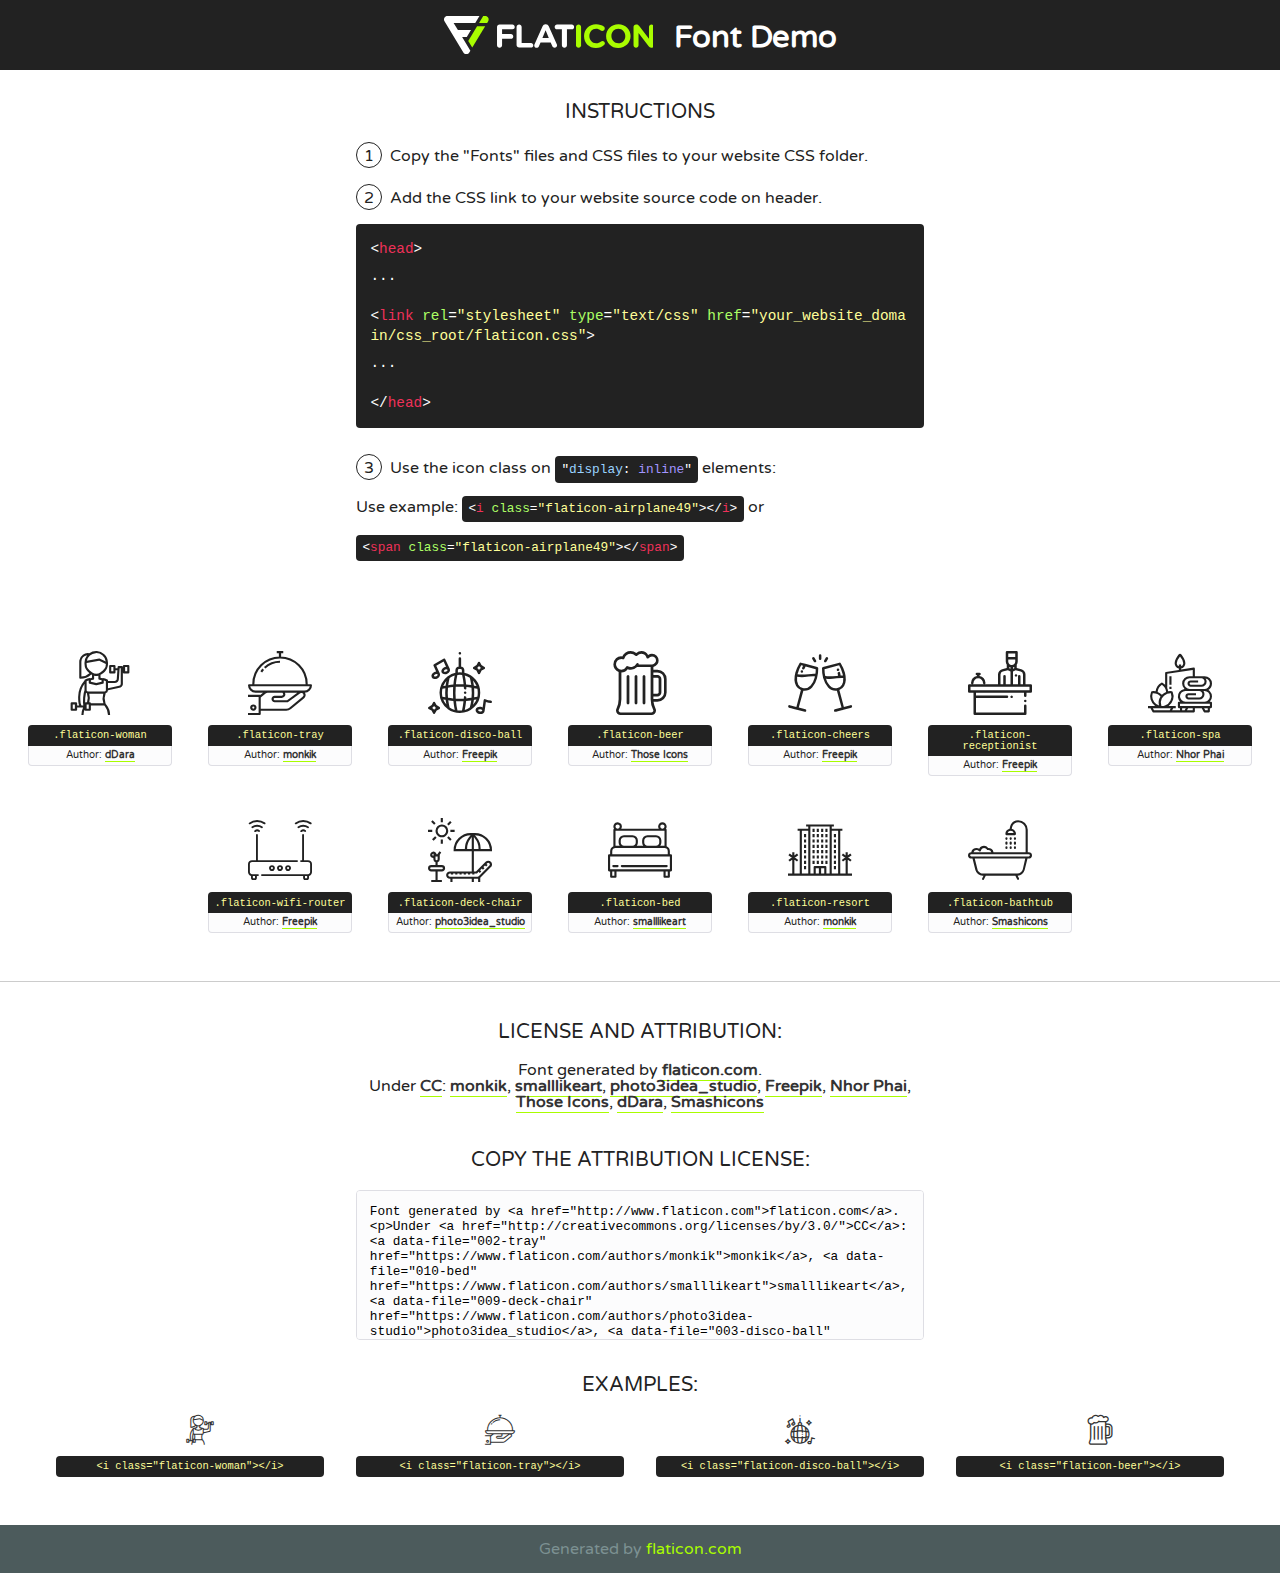
<file: fonts/flaticon/font/flaticon.html>
<!DOCTYPE html>
<!--
  Flaticon icon font: Flaticon
  Creation date: 11/07/2018 10:34
-->
<html>
<!DOCTYPE html>
<html>

<head>
    <title>Flaticon WebFont</title>
    <link href="http://fonts.googleapis.com/css?family=Varela+Round" rel="stylesheet" type="text/css" />
    <link rel="stylesheet" type="text/css" href="flaticon.css">
    <meta charset="UTF-8">
    <style>
    html, body, div, span, applet, object, iframe,
    h1, h2, h3, h4, h5, h6, p, blockquote, pre,
    a, abbr, acronym, address, big, cite, code,
    del, dfn, em, img, ins, kbd, q, s, samp,
    small, strike, strong, sub, sup, tt, var,
    b, u, i, center,
    dl, dt, dd, ol, ul, li,
    fieldset, form, label, legend,
    table, caption, tbody, tfoot, thead, tr, th, td,
    article, aside, canvas, details, embed, 
    figure, figcaption, footer, header, hgroup, 
    menu, nav, output, ruby, section, summary,
    time, mark, audio, video {
        margin: 0;
        padding: 0;
        border: 0;
        font-size: 100%;
        font: inherit;
        vertical-align: baseline;
    }
    /* HTML5 display-role reset for older browsers */
    article, aside, details, figcaption, figure, 
    footer, header, hgroup, menu, nav, section {
        display: block;
    }
    body {
        line-height: 1;
    }
    ol, ul {
        list-style: none;
    }
    blockquote, q {
        quotes: none;
    }
    blockquote:before, blockquote:after,
    q:before, q:after {
        content: '';
        content: none;
    }
    table {
        border-collapse: collapse;
        border-spacing: 0;
    }
    body {
        font-family: 'Varela Round', Helvetica, Arial, sans-serif;
        font-size: 16px;
        color: #222;
    }
    a {
        color: #333;
        border-bottom: 1px solid #a9fd00;
        font-weight: bold;
        text-decoration: none;
    }
    * {
        -moz-box-sizing: border-box;
        -webkit-box-sizing: border-box;
        box-sizing: border-box;
        margin: 0;
        padding: 0;
    }
    [class^="flaticon-"]:before, [class*=" flaticon-"]:before, [class^="flaticon-"]:after, [class*=" flaticon-"]:after {
        font-family: Flaticon;
        font-size: 30px;
        font-style: normal;
        margin-left: 20px;
        color: #333;
    }
    .wrapper {
        max-width: 600px;
        margin: auto;
        padding: 0 1em;
    }
    .title {
        font-size: 1.25em;
        text-align: center;
        margin-bottom: 1em;
        text-transform: uppercase;
    }
    header {
        text-align: center;
        background-color: #222;
        color: #fff;
        padding: 1em;
    }
    header .logo {
        width: 210px;
        height: 38px;
        display: inline-block;
        vertical-align: middle;
        margin-right: 1em;
        border: none;
    }
    header strong {
        font-size: 1.95em;
        font-weight: bold;
        vertical-align: middle;
        margin-top: 5px;
        display: inline-block;
    }
    .demo {
        margin: 2em auto;
        line-height: 1.25em;
    }
    .demo ul li {
        margin-bottom: 1em;
    }
    .demo ul li .num {
        color: #222;
        border-radius: 20px;
        display: inline-block;
        width: 26px;
        padding: 3px;
        height: 26px;
        text-align: center;
        margin-right: 0.5em;
        border: 1px solid #222;
    }
    .demo ul li code {
        background-color: #222;
        border-radius: 4px;
        padding: 0.25em 0.5em;
        display: inline-block;
        color: #fff;
        font-family: Consolas,Monaco,Lucida Console,Liberation Mono,DejaVu Sans Mono,Bitstream Vera Sans Mono,Courier New, monospace;
        font-weight: lighter;
        margin-top: 1em;
        font-size: 0.8em;
        word-break: break-all;
    }
    .demo ul li code.big {
        padding: 1em;
        font-size: 0.9em;
    }
    .demo ul li code .red {
        color: #EF3159;
    }
    .demo ul li code .green {
        color: #ACFF65;
    }
    .demo ul li code .yellow {
        color: #FFFF99;
    }
    .demo ul li code .blue {
        color: #99D3FF;
    }
    .demo ul li code .purple {
        color: #A295FF;
    }
    .demo ul li code .dots {
        margin-top: 0.5em;
        display: block;
    }
    #glyphs {
        border-bottom: 1px solid #ccc;
        padding: 2em 0;
        text-align: center;
    }
    .glyph {
        display: inline-block;
        width: 9em;
        margin: 1em;
        text-align: center;
        vertical-align: top;
        background: #FFF;
    }
    .glyph .glyph-icon {
        padding: 10px;
        display: block;
        font-family:"Flaticon";
        font-size: 64px;
        line-height: 1;
    }
    .glyph .glyph-icon:before {
        font-size: 64px;
        color: #222;
        margin-left: 0;
    }
    .class-name {
        font-size: 0.65em;
        background-color: #222;
        color: #fff;
        border-radius: 4px 4px 0 0;
        padding: 0.5em;
        color: #FFFF99;
        font-family: Consolas,Monaco,Lucida Console,Liberation Mono,DejaVu Sans Mono,Bitstream Vera Sans Mono,Courier New, monospace;
    }
    .author-name {
        font-size: 0.6em;
        background-color: #fcfcfd;
        border: 1px solid #DEDEE4;
        border-top: 0;
        border-radius: 0 0 4px 4px;
        padding: 0.5em;
    }
    .class-name:last-child {
        font-size: 10px;
        color:#888;
    }
    .class-name:last-child a {
        font-size: 10px;
        color:#555;
    }
    .class-name:last-child a:hover {
        color:#a9fd00;
    }
    .glyph > input {
        display: block;
        width: 100px;
        margin: 5px auto;
        text-align: center;
        font-size: 12px;
        cursor: text;
    }
    .glyph > input.icon-input {
        font-family:"Flaticon";
        font-size: 16px;
        margin-bottom: 10px;
    }
    .attribution .title {
        margin-top: 2em;
    }
    .attribution textarea {
        background-color: #fcfcfd;
        padding: 1em;
        border: none;
        box-shadow: none;
        border: 1px solid #DEDEE4;
        border-radius: 4px;
        resize: none;
        width: 100%;
        height: 150px;
        font-size: 0.8em;
        font-family: Consolas,Monaco,Lucida Console,Liberation Mono,DejaVu Sans Mono,Bitstream Vera Sans Mono,Courier New, monospace;
        -webkit-appearance: none;
    }
    .iconsuse {
        margin: 2em auto;
        text-align: center;
        max-width: 1200px;
    }
    .iconsuse:after {
        content: '';
        display: table;
        clear: both;
    }
    .iconsuse .image {
        float: left;
        width: 25%;
        padding: 0 1em;
    }
    .iconsuse .image p {
        margin-bottom: 1em;
    }
    .iconsuse .image span {
        display: block;
        font-size: 0.65em;
        background-color: #222;
        color: #fff;
        border-radius: 4px;
        padding: 0.5em;
        color: #FFFF99;
        margin-top: 1em;
        font-family: Consolas,Monaco,Lucida Console,Liberation Mono,DejaVu Sans Mono,Bitstream Vera Sans Mono,Courier New, monospace;
    }
    #footer {
        text-align: center;
        background-color: #4C5B5C;
        color: #7c9192;
        padding: 1em;
    }
    #footer a {
        border: none;
        color: #a9fd00;
        font-weight: normal;
    }
    @media (max-width: 960px) {
        .iconsuse .image {
            width: 50%;
        }
    }
    @media (max-width: 560px) {
        .iconsuse .image {
            width: 100%;
        }
    }
    </style>
</head>

<body class="characters-off">

    <header>
        <a href="http://www.flaticon.com" target="_blank" class="logo">
            <svg version="1.1" xmlns="http://www.w3.org/2000/svg" xmlns:xlink="http://www.w3.org/1999/xlink" xmlns:a="http://ns.adobe.com/AdobeSVGViewerExtensions/3.0/" viewBox="0 0 560.875 102.036" enable-background="new 0 0 560.875 102.036" xml:space="preserve">
                <defs>
                </defs>
                <g>
                    <g class="letters">
                        <path fill="#ffffff" d="M141.596,29.675c0-3.777,2.985-6.767,6.764-6.767h34.438c3.426,0,6.15,2.728,6.15,6.15
                        c0,3.43-2.724,6.149-6.15,6.149h-27.674v13.091h23.719c3.429,0,6.151,2.724,6.151,6.15c0,3.43-2.723,6.149-6.151,6.149h-23.719
                        v17.574c0,3.773-2.986,6.761-6.764,6.761c-3.779,0-6.764-2.989-6.764-6.761V29.675z"></path>
                        <path fill="#ffffff" d="M193.844,29.149c0-3.781,2.985-6.767,6.764-6.767c3.776,0,6.763,2.985,6.763,6.767v42.957h25.039
                        c3.426,0,6.149,2.726,6.149,6.153c0,3.425-2.723,6.15-6.149,6.15h-31.802c-3.779,0-6.764-2.986-6.764-6.768V29.149z"></path>
                        <path fill="#ffffff" d="M241.891,75.71l21.438-48.407c1.492-3.341,4.215-5.357,7.906-5.357h0.792
                        c3.686,0,6.323,2.017,7.815,5.357l21.439,48.407c0.436,0.967,0.701,1.845,0.701,2.723c0,3.602-2.809,6.501-6.414,6.501
                        c-3.161,0-5.269-1.845-6.499-4.655l-4.132-9.661h-27.059l-4.301,10.102c-1.144,2.631-3.426,4.214-6.237,4.214
                        c-3.517,0-6.24-2.81-6.24-6.325C241.1,77.64,241.451,76.677,241.891,75.71z M279.932,58.666l-8.521-20.297l-8.526,20.297H279.932
                        z"></path>
                        <path fill="#ffffff" d="M314.864,35.387H301.86c-3.429,0-6.239-2.813-6.239-6.238c0-3.429,2.811-6.24,6.239-6.24h39.533
                        c3.426,0,6.237,2.811,6.237,6.24c0,3.425-2.811,6.238-6.237,6.238h-13.001v42.785c0,3.773-2.99,6.761-6.764,6.761
                        c-3.779,0-6.764-2.989-6.764-6.761V35.387z"></path>
                        <path fill="#A9FD00" d="M352.615,29.149c0-3.781,2.985-6.767,6.767-6.767c3.774,0,6.761,2.985,6.761,6.767v49.024
                        c0,3.773-2.987,6.761-6.761,6.761c-3.781,0-6.767-2.989-6.767-6.761V29.149z"></path>
                        <path fill="#A9FD00" d="M374.132,53.836v-0.179c0-17.481,13.178-31.801,32.065-31.801c9.22,0,15.459,2.458,20.557,6.238
                        c1.402,1.054,2.637,2.985,2.637,5.357c0,3.692-2.985,6.59-6.681,6.59c-1.845,0-3.071-0.702-4.044-1.319
                        c-3.776-2.813-7.729-4.393-12.562-4.393c-10.364,0-17.831,8.611-17.831,19.154v0.173c0,10.542,7.291,19.329,17.831,19.329
                        c5.715,0,9.492-1.756,13.359-4.834c1.049-0.874,2.458-1.491,4.039-1.491c3.429,0,6.325,2.813,6.325,6.236
                        c0,2.106-1.056,3.78-2.282,4.834c-5.539,4.834-12.036,7.733-21.878,7.733C387.572,85.464,374.132,71.493,374.132,53.836z"></path>
                        <path fill="#A9FD00" d="M433.009,53.836v-0.179c0-17.481,13.79-31.801,32.766-31.801c18.981,0,32.592,14.143,32.592,31.628v0.173
                        c0,17.483-13.785,31.807-32.769,31.807C446.625,85.464,433.009,71.32,433.009,53.836z M484.224,53.836v-0.179
                        c0-10.539-7.725-19.326-18.626-19.326c-10.893,0-18.449,8.611-18.449,19.154v0.173c0,10.542,7.73,19.329,18.626,19.329
                        C476.676,72.986,484.224,64.378,484.224,53.836z"></path>
                        <path fill="#A9FD00" d="M506.233,29.321c0-3.774,2.99-6.763,6.767-6.763h1.401c3.252,0,5.183,1.583,7.029,3.953l26.093,34.265
                        V29.059c0-3.692,2.99-6.677,6.681-6.677c3.683,0,6.671,2.985,6.671,6.677v48.934c0,3.78-2.987,6.765-6.764,6.765h-0.436
                        c-3.257,0-5.188-1.581-7.034-3.953l-27.056-35.492v32.944c0,3.687-2.985,6.676-6.678,6.676c-3.683,0-6.673-2.989-6.673-6.676
                        V29.321z"></path>
                    </g>
                    <g class="insignia">
                        <path fill="#ffffff" d="M48.372,56.137h12.517l11.156-18.537H37.186L25.688,18.539h57.825L94.668,0H9.271
                        C5.925,0,2.842,1.801,1.198,4.716c-1.644,2.907-1.593,6.482,0.134,9.343l50.38,83.501c1.678,2.781,4.689,4.476,7.938,4.476
                        c3.246,0,6.257-1.695,7.935-4.476l2.898-4.804L48.372,56.137z"></path>
                        <g class="i">
                            <path fill="#A9FD00" d="M93.575,18.539h0.031v0.004l21.652,0.004l2.705-4.488c1.727-2.861,1.778-6.436,0.133-9.343
                            C116.454,1.801,113.371,0,110.026,0h-5.294L93.575,18.539z"></path>
                            <polygon fill="#A9FD00" points="88.291,27.356 64.725,66.486 75.519,84.404 109.942,27.356"></polygon>
                        </g>
                    </g>
                </g>
            </svg>
        </a>
        <strong>Font Demo</strong>
    </header>


    <section class="demo wrapper">

        <p class="title">Instructions</p>

        <ul>
            <li>
                <span class="num">1</span>Copy the "Fonts" files and CSS files to your website CSS folder.
            </li>
            <li>
                <span class="num">2</span>Add the CSS link to your website source code on header.
                <code class="big">
                    &lt;<span class="red">head</span>&gt;
                    <br/><span class="dots">...</span>
                    <br/>&lt;<span class="red">link</span> <span class="green">rel</span>=<span class="yellow">"stylesheet"</span> <span class="green">type</span>=<span class="yellow">"text/css"</span> <span class="green">href</span>=<span class="yellow">"your_website_domain/css_root/flaticon.css"</span>&gt;
                    <br/><span class="dots">...</span>
                    <br/>&lt;/<span class="red">head</span>&gt;
                </code>
            </li>

            <li>
                <p>
                    <span class="num">3</span>Use the icon class on <code>"<span class="blue">display</span>:<span class="purple"> inline</span>"</code> elements:
                    <br />
                    Use example: <code>&lt;<span class="red">i</span> <span class="green">class</span>=<span class="yellow">&quot;flaticon-airplane49&quot;</span>&gt;&lt;/<span class="red">i</span>&gt;</code> or <code>&lt;<span class="red">span</span> <span class="green">class</span>=<span class="yellow">&quot;flaticon-airplane49&quot;</span>&gt;&lt;/<span class="red">span</span>&gt;</code>
            </li>
        </ul>

    </section>




   <section id="glyphs">          
    
      
        <div class="glyph"><div class="glyph-icon flaticon-woman"></div>
            <div class="class-name">.flaticon-woman</div>
            <div class="author-name">Author: <a data-file="001-woman" href="https://www.flaticon.com/authors/ddara">dDara</a> </div> 
        </div>        
        
        <div class="glyph"><div class="glyph-icon flaticon-tray"></div>
            <div class="class-name">.flaticon-tray</div>
            <div class="author-name">Author: <a data-file="002-tray" href="https://www.flaticon.com/authors/monkik">monkik</a> </div> 
        </div>        
        
        <div class="glyph"><div class="glyph-icon flaticon-disco-ball"></div>
            <div class="class-name">.flaticon-disco-ball</div>
            <div class="author-name">Author: <a data-file="003-disco-ball" href="http://www.freepik.com">Freepik</a> </div> 
        </div>        
        
        <div class="glyph"><div class="glyph-icon flaticon-beer"></div>
            <div class="class-name">.flaticon-beer</div>
            <div class="author-name">Author: <a data-file="004-beer" href="https://www.flaticon.com/authors/those-icons">Those Icons</a> </div> 
        </div>        
        
        <div class="glyph"><div class="glyph-icon flaticon-cheers"></div>
            <div class="class-name">.flaticon-cheers</div>
            <div class="author-name">Author: <a data-file="005-cheers" href="http://www.freepik.com">Freepik</a> </div> 
        </div>        
        
        <div class="glyph"><div class="glyph-icon flaticon-receptionist"></div>
            <div class="class-name">.flaticon-receptionist</div>
            <div class="author-name">Author: <a data-file="006-receptionist" href="http://www.freepik.com">Freepik</a> </div> 
        </div>        
        
        <div class="glyph"><div class="glyph-icon flaticon-spa"></div>
            <div class="class-name">.flaticon-spa</div>
            <div class="author-name">Author: <a data-file="007-spa" href="https://www.flaticon.com/authors/nhor-phai">Nhor Phai</a> </div> 
        </div>        
        
        <div class="glyph"><div class="glyph-icon flaticon-wifi-router"></div>
            <div class="class-name">.flaticon-wifi-router</div>
            <div class="author-name">Author: <a data-file="008-wifi-router" href="http://www.freepik.com">Freepik</a> </div> 
        </div>        
        
        <div class="glyph"><div class="glyph-icon flaticon-deck-chair"></div>
            <div class="class-name">.flaticon-deck-chair</div>
            <div class="author-name">Author: <a data-file="009-deck-chair" href="https://www.flaticon.com/authors/photo3idea-studio">photo3idea_studio</a> </div> 
        </div>        
        
        <div class="glyph"><div class="glyph-icon flaticon-bed"></div>
            <div class="class-name">.flaticon-bed</div>
            <div class="author-name">Author: <a data-file="010-bed" href="https://www.flaticon.com/authors/smalllikeart">smalllikeart</a> </div> 
        </div>        
        
        <div class="glyph"><div class="glyph-icon flaticon-resort"></div>
            <div class="class-name">.flaticon-resort</div>
            <div class="author-name">Author: <a data-file="011-resort" href="https://www.flaticon.com/authors/monkik">monkik</a> </div> 
        </div>        
        
        <div class="glyph"><div class="glyph-icon flaticon-bathtub"></div>
            <div class="class-name">.flaticon-bathtub</div>
            <div class="author-name">Author: <a data-file="012-bathtub" href="https://www.flaticon.com/authors/smashicons">Smashicons</a> </div> 
        </div>        
        

    </section>



    <section class="attribution wrapper"   style="text-align:center;">

      <div class="title">License and attribution:</div><div class="attrDiv">Font generated by <a href="http://www.flaticon.com">flaticon.com</a>. <div><p>Under <a href="http://creativecommons.org/licenses/by/3.0/">CC</a>: <a data-file="002-tray" href="https://www.flaticon.com/authors/monkik">monkik</a>, <a data-file="010-bed" href="https://www.flaticon.com/authors/smalllikeart">smalllikeart</a>, <a data-file="009-deck-chair" href="https://www.flaticon.com/authors/photo3idea-studio">photo3idea_studio</a>, <a data-file="003-disco-ball" href="http://www.freepik.com">Freepik</a>, <a data-file="007-spa" href="https://www.flaticon.com/authors/nhor-phai">Nhor Phai</a>, <a data-file="004-beer" href="https://www.flaticon.com/authors/those-icons">Those Icons</a>, <a data-file="001-woman" href="https://www.flaticon.com/authors/ddara">dDara</a>, <a data-file="012-bathtub" href="https://www.flaticon.com/authors/smashicons">Smashicons</a></p>  </div>
      </div>
      <div class="title">Copy the Attribution License:</div>

    <textarea onclick="this.focus();this.select();">Font generated by &lt;a href=&quot;http://www.flaticon.com&quot;&gt;flaticon.com&lt;/a&gt;. <p>Under <a href="http://creativecommons.org/licenses/by/3.0/">CC</a>: <a data-file="002-tray" href="https://www.flaticon.com/authors/monkik">monkik</a>, <a data-file="010-bed" href="https://www.flaticon.com/authors/smalllikeart">smalllikeart</a>, <a data-file="009-deck-chair" href="https://www.flaticon.com/authors/photo3idea-studio">photo3idea_studio</a>, <a data-file="003-disco-ball" href="http://www.freepik.com">Freepik</a>, <a data-file="007-spa" href="https://www.flaticon.com/authors/nhor-phai">Nhor Phai</a>, <a data-file="004-beer" href="https://www.flaticon.com/authors/those-icons">Those Icons</a>, <a data-file="001-woman" href="https://www.flaticon.com/authors/ddara">dDara</a>, <a data-file="012-bathtub" href="https://www.flaticon.com/authors/smashicons">Smashicons</a></p>  
     </textarea>

    </section>

    <section class="iconsuse">

          <div class="title">Examples:</div>            
             
            <div class="image">
                <p>
                    <i class="glyph-icon flaticon-woman"></i> 
                    <span>&lt;i class=&quot;flaticon-woman&quot;&gt;&lt;/i&gt;</span>
                </p>
            </div>
            
            <div class="image">
                <p>
                    <i class="glyph-icon flaticon-tray"></i> 
                    <span>&lt;i class=&quot;flaticon-tray&quot;&gt;&lt;/i&gt;</span>
                </p>
            </div>
            
            <div class="image">
                <p>
                    <i class="glyph-icon flaticon-disco-ball"></i> 
                    <span>&lt;i class=&quot;flaticon-disco-ball&quot;&gt;&lt;/i&gt;</span>
                </p>
            </div>
            
            <div class="image">
                <p>
                    <i class="glyph-icon flaticon-beer"></i> 
                    <span>&lt;i class=&quot;flaticon-beer&quot;&gt;&lt;/i&gt;</span>
                </p>
            </div>
                       
        </div>
                            
    </section>

<div id="footer">
    <div>Generated by <a href="http://www.flaticon.com">flaticon.com</a>
    </div>
</div>



</body>
</html>
</file>
<file: fonts/flaticon/font/flaticon.css>
/*
  	Flaticon icon font: Flaticon
  	Creation date: 11/07/2018 10:34
  	*/

@font-face {
  font-family: "Flaticon";
  src: url("./Flaticon.eot");
  src: url("./Flaticon.eot?#iefix") format("embedded-opentype"),
       url("./Flaticon.woff") format("woff"),
       url("./Flaticon.ttf") format("truetype"),
       url("./Flaticon.svg#Flaticon") format("svg");
  font-weight: normal;
  font-style: normal;
}

@media screen and (-webkit-min-device-pixel-ratio:0) {
  @font-face {
    font-family: "Flaticon";
    src: url("./Flaticon.svg#Flaticon") format("svg");
  }
}

[class^="flaticon-"]:before, [class*=" flaticon-"]:before,
[class^="flaticon-"]:after, [class*=" flaticon-"]:after {   
  font-family: Flaticon;
        font-size: 20px;
font-style: normal;
margin-left: 20px;
}

.flaticon-woman:before { content: "\f100"; }
.flaticon-tray:before { content: "\f101"; }
.flaticon-disco-ball:before { content: "\f102"; }
.flaticon-beer:before { content: "\f103"; }
.flaticon-cheers:before { content: "\f104"; }
.flaticon-receptionist:before { content: "\f105"; }
.flaticon-spa:before { content: "\f106"; }
.flaticon-wifi-router:before { content: "\f107"; }
.flaticon-deck-chair:before { content: "\f108"; }
.flaticon-bed:before { content: "\f109"; }
.flaticon-resort:before { content: "\f10a"; }
.flaticon-bathtub:before { content: "\f10b"; }
</file>
